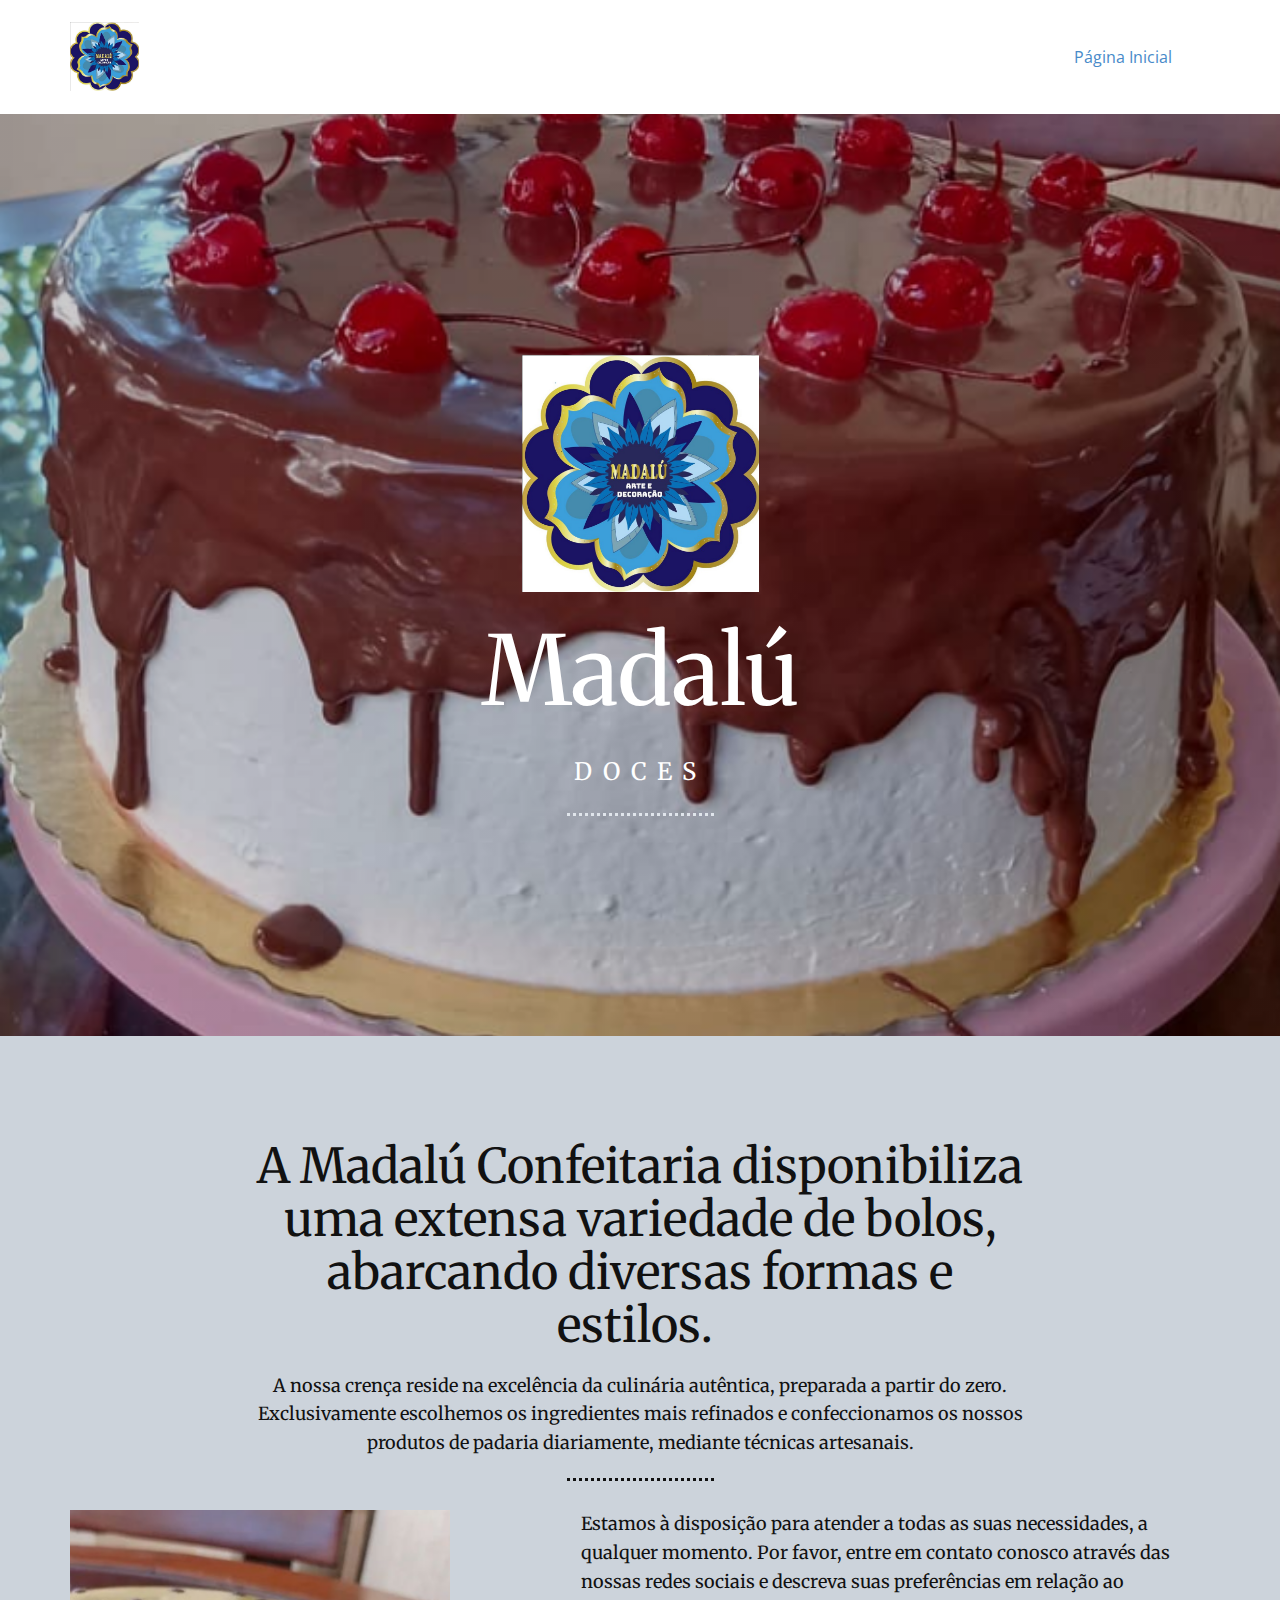
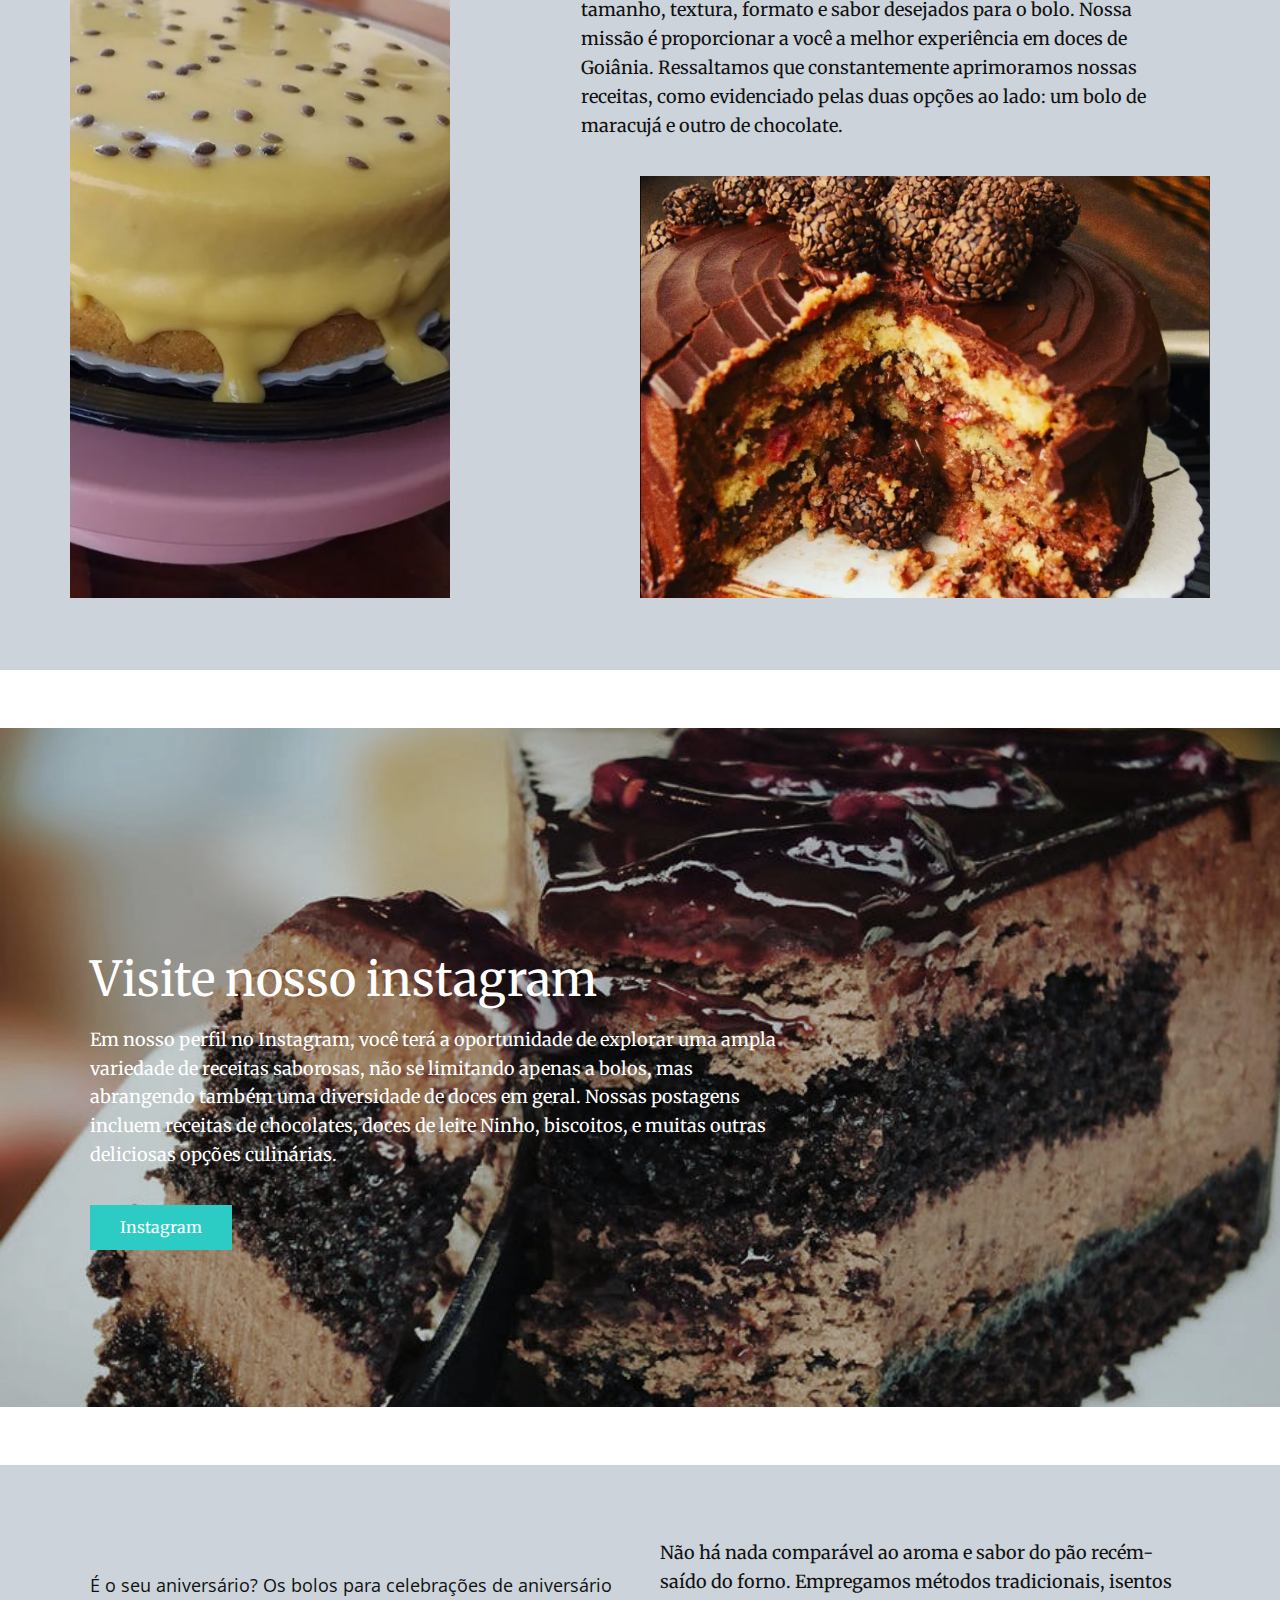
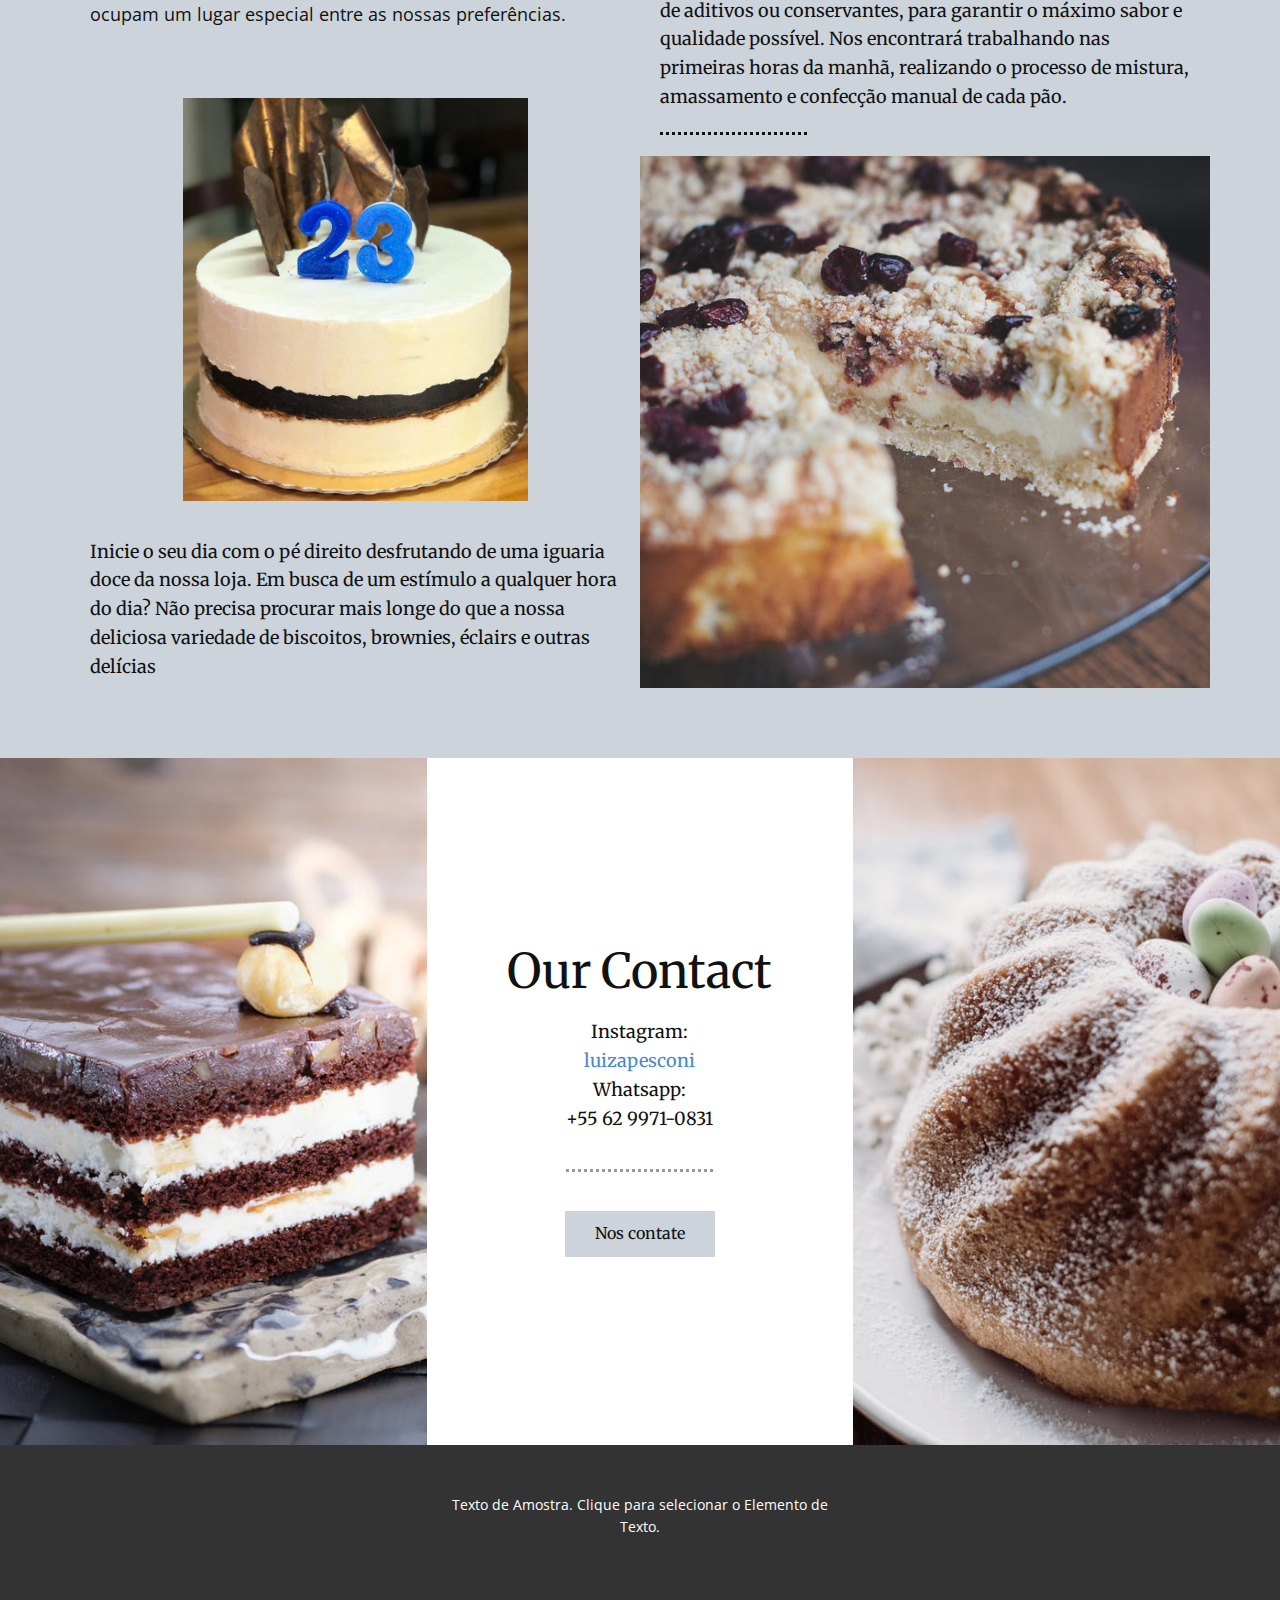
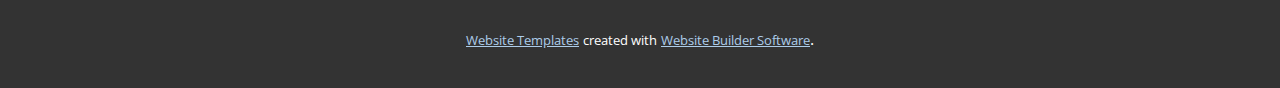
<file: Site1/index.html>
<!DOCTYPE html>
<html style="font-size: 16px;" lang="pt"><head>
    <meta name="viewport" content="width=device-width, initial-scale=1.0">
    <meta charset="utf-8">
    <meta name="keywords" content="Madalú, ​A Madalú Confeitaria disponibiliza uma extensa variedade de bolos, abarcando diversas formas e estilos., Visite nosso instagram, Our Contact">
    <meta name="description" content="">
    <title>Página Inicial</title>
    <link rel="stylesheet" href="nicepage.css" media="screen">
<link rel="stylesheet" href="Página-Inicial.css" media="screen">
    <script class="u-script" type="text/javascript" src="jquery.js" defer=""></script>
    <script class="u-script" type="text/javascript" src="nicepage.js" defer=""></script>
    <meta name="generator" content="Nicepage 5.20.7, nicepage.com">
    <link id="u-theme-google-font" rel="stylesheet" href="https://fonts.googleapis.com/css?family=Roboto:100,100i,300,300i,400,400i,500,500i,700,700i,900,900i|Open+Sans:300,300i,400,400i,500,500i,600,600i,700,700i,800,800i">
    <link id="u-page-google-font" rel="stylesheet" href="https://fonts.googleapis.com/css?family=Merriweather:300,300i,400,400i,700,700i,900,900i">
    
    
    
    
    
    
    
    <script type="application/ld+json">{
		"@context": "http://schema.org",
		"@type": "Organization",
		"name": "",
		"logo": "images/Screenshot_1.png"
}</script>
    <meta name="theme-color" content="#478ac9">
    <meta property="og:title" content="Página Inicial">
    <meta property="og:type" content="website">
  <meta data-intl-tel-input-cdn-path="intlTelInput/"></head>
  <body data-home-page="Página-Inicial.html" data-home-page-title="Página Inicial" data-path-to-root="./" data-include-products="false" class="u-body u-xl-mode" data-lang="pt"><header class="u-clearfix u-header u-header" id="sec-c036"><div class="u-clearfix u-sheet u-sheet-1">
        <a href="https://nicepage.com" class="u-image u-logo u-image-1" data-image-width="916" data-image-height="916">
          <img src="images/Screenshot_1.png" class="u-logo-image u-logo-image-1">
        </a>
        <nav class="u-menu u-menu-one-level u-offcanvas u-menu-1">
          <div class="menu-collapse" style="font-size: 1rem; letter-spacing: 0px;">
            <a class="u-button-style u-custom-left-right-menu-spacing u-custom-padding-bottom u-custom-top-bottom-menu-spacing u-nav-link u-text-active-palette-1-base u-text-hover-palette-2-base" href="#">
              <svg class="u-svg-link" viewBox="0 0 24 24"><use xmlns:xlink="http://www.w3.org/1999/xlink" xlink:href="#menu-hamburger"></use></svg>
              <svg class="u-svg-content" version="1.1" id="menu-hamburger" viewBox="0 0 16 16" x="0px" y="0px" xmlns:xlink="http://www.w3.org/1999/xlink" xmlns="http://www.w3.org/2000/svg"><g><rect y="1" width="16" height="2"></rect><rect y="7" width="16" height="2"></rect><rect y="13" width="16" height="2"></rect>
</g></svg>
            </a>
          </div>
          <div class="u-custom-menu u-nav-container">
            <ul class="u-nav u-unstyled u-nav-1"><li class="u-nav-item"><a class="u-button-style u-nav-link u-text-active-palette-1-base u-text-hover-palette-2-base" href="Página-Inicial.html" style="padding: 18px 38px;">Página Inicial</a>
</li></ul>
          </div>
          <div class="u-custom-menu u-nav-container-collapse">
            <div class="u-black u-container-style u-inner-container-layout u-opacity u-opacity-95 u-sidenav">
              <div class="u-inner-container-layout u-sidenav-overflow">
                <div class="u-menu-close"></div>
                <ul class="u-align-center u-nav u-popupmenu-items u-unstyled u-nav-2"><li class="u-nav-item"><a class="u-button-style u-nav-link" href="Página-Inicial.html">Página Inicial</a>
</li></ul>
              </div>
            </div>
            <div class="u-black u-menu-overlay u-opacity u-opacity-70"></div>
          </div>
        </nav>
      </div></header>
    <section class="u-clearfix u-image u-shading u-section-1" id="carousel_eda1" data-image-width="665" data-image-height="664">
      <div class="u-clearfix u-sheet u-sheet-1">
        <div class="u-align-center-lg u-align-center-sm u-align-center-xs u-container-style u-group u-shape-rectangle u-group-1">
          <div class="u-container-layout u-valign-middle-lg u-valign-middle-xs u-container-layout-1">
            <img src="images/Screenshot_1.png" alt="" class="u-image u-image-contain u-image-default u-image-1" data-image-width="916" data-image-height="916">
            <h1 class="u-align-center-md u-align-center-xl u-custom-font u-font-merriweather u-text u-title u-text-1">Madalú</h1>
            <h4 class="u-align-center-md u-align-center-xl u-custom-font u-font-merriweather u-text u-text-2">DOCES</h4>
            <div class="u-border-3 u-border-palette-5-light-2 u-line u-line-horizontal u-line-1"></div>
          </div>
        </div>
      </div>
    </section>
    <section class="u-clearfix u-palette-5-light-1 u-section-2" id="carousel_5d86">
      <div class="u-clearfix u-sheet u-sheet-1">
        <div class="u-container-style u-group u-group-1">
          <div class="u-container-layout u-container-layout-1">
            <h2 class="u-align-center u-custom-font u-font-merriweather u-text u-text-1"> A Madalú Confeitaria disponibiliza uma extensa variedade de bolos, abarcando diversas formas e estilos.&nbsp;</h2>
            <p class="u-align-center u-custom-font u-font-merriweather u-text u-text-2"> A nossa crença reside na excelência da culinária autêntica, preparada a partir do zero. Exclusivamente escolhemos os ingredientes mais refinados e confeccionamos os nossos produtos de padaria diariamente, mediante técnicas artesanais.</p>
            <div class="u-align-left u-border-3 u-border-custom-color-2 u-line u-line-horizontal u-line-1"></div>
          </div>
        </div>
        <div class="data-layout-selected u-clearfix u-expanded-width u-layout-wrap u-layout-wrap-1">
          <div class="u-layout">
            <div class="u-layout-row">
              <div class="u-size-20 u-size-60-md">
                <div class="u-layout-row">
                  <div class="u-container-style u-image u-layout-cell u-left-cell u-size-60 u-image-1" data-image-width="523" data-image-height="652">
                    <div class="u-container-layout"></div>
                  </div>
                </div>
              </div>
              <div class="u-size-40 u-size-60-md">
                <div class="u-layout-col">
                  <div class="u-container-style u-layout-cell u-right-cell u-size-20 u-layout-cell-2">
                    <div class="u-container-layout">
                      <p class="u-custom-font u-font-merriweather u-text u-text-3"> Estamos à disposição para atender a todas as suas necessidades, a qualquer momento. Por favor, entre em contato conosco através das nossas redes sociais e descreva suas preferências em relação ao tamanho, textura, formato e sabor desejados para o bolo. Nossa missão é proporcionar a você a melhor experiência em doces de Goiânia. Ressaltamos que constantemente aprimoramos nossas receitas, como evidenciado pelas duas opções ao lado: um bolo de maracujá e outro de chocolate.</p>
                    </div>
                  </div>
                  <div class="u-container-style u-expand-resize u-layout-cell u-right-cell u-size-40 u-layout-cell-3">
                    <div class="u-container-layout">
                      <img class="custom-expanded u-image u-image-2" src="images/BOLOCHOCOLATE.png" data-image-width="917" data-image-height="917">
                    </div>
                  </div>
                </div>
              </div>
            </div>
          </div>
        </div>
      </div>
    </section>
    <section class="u-clearfix u-expand-resize u-section-3" id="carousel_9403">
      <img class="u-expanded-width u-image u-image-1" src="images/pexelsphoto291528.jpg" data-image-width="890" data-image-height="750">
      <div class="u-container-style u-expanded-width-xs u-group u-group-1">
        <div class="u-container-layout u-container-layout-1">
          <h2 class="u-custom-font u-font-merriweather u-text u-text-body-alt-color u-text-1">Visite nosso instagram</h2>
          <p class="u-custom-font u-font-merriweather u-text u-text-body-alt-color u-text-2"> Em nosso perfil no Instagram, você terá a oportunidade de explorar uma ampla variedade de receitas saborosas, não se limitando apenas a bolos, mas abrangendo também uma diversidade de doces em geral. Nossas postagens incluem receitas de chocolates, doces de leite Ninho, biscoitos, e muitas outras deliciosas opções culinárias.</p>
          <a href="https://www.instagram.com/luizapesconi/" class="u-btn u-button-style u-custom-font u-font-merriweather u-palette-4-base u-btn-1" target="_blank">Instagram<br>
          </a>
        </div>
      </div>
    </section>
    <section class="u-clearfix u-palette-5-light-1 u-section-4" id="carousel_30f6">
      <div class="u-clearfix u-sheet u-sheet-1">
        <div class="data-layout-selected u-clearfix u-expanded-width u-layout-wrap u-layout-wrap-1">
          <div class="u-layout">
            <div class="u-layout-row">
              <div class="u-container-style u-expand-resize u-layout-cell u-left-cell u-size-30 u-layout-cell-1">
                <div class="u-container-layout">
                  <p class="u-text u-text-1"> É o seu aniversário? Os bolos para celebrações de aniversário ocupam um lugar especial entre as nossas preferências.</p>
                  <img class="u-image u-image-1" src="images/aniversariobolo2.png" data-image-width="916" data-image-height="913">
                  <p class="u-custom-font u-font-merriweather u-text u-text-2"> Inicie o seu dia com o pé direito desfrutando de uma iguaria doce da nossa loja. Em busca de um estímulo a qualquer hora do dia? Não precisa procurar mais longe do que a nossa deliciosa variedade de biscoitos, brownies, éclairs e outras delícias</p>
                </div>
              </div>
              <div class="u-container-style u-layout-cell u-right-cell u-size-30 u-layout-cell-2">
                <div class="u-container-layout">
                  <p class="u-custom-font u-font-merriweather u-text u-text-3"> Não há nada comparável ao aroma e sabor do pão recém-saído do forno. Empregamos métodos tradicionais, isentos de aditivos ou conservantes, para garantir o máximo sabor e qualidade possível. Nos encontrará trabalhando nas primeiras horas da manhã, realizando o processo de mistura, amassamento e confecção manual de cada pão.</p>
                  <div class="u-align-left u-border-3 u-border-custom-color-2 u-line u-line-horizontal u-line-1"></div>
                  <img class="u-expanded-width u-image u-image-2" src="images/pexelsphoto213621.png" data-image-width="1125" data-image-height="750">
                </div>
              </div>
            </div>
          </div>
        </div>
      </div>
    </section>
    <section class="u-clearfix u-section-5" id="carousel_2928">
      <div class="data-layout-selected u-clearfix u-expanded-width u-layout-wrap u-layout-wrap-1">
        <div class="u-layout">
          <div class="u-layout-row">
            <div class="u-container-style u-image u-layout-cell u-left-cell u-size-20 u-image-1" data-image-width="1125" data-image-height="750">
              <div class="u-container-layout"></div>
            </div>
            <div class="u-align-center u-container-style u-layout-cell u-size-20 u-layout-cell-2">
              <div class="u-container-layout u-valign-middle u-container-layout-2">
                <h2 class="u-custom-font u-font-merriweather u-text u-text-1">Our Contact</h2>
                <p class="u-custom-font u-font-merriweather u-text u-text-2">Instagram:<br>
                  <a class="_a6hd u-active-none u-border-none u-btn u-button-style u-hover-none u-none u-text-palette-1-base x11i5rnm x16tdsg8 x18d9i69 x1a2a7pz x1b1mbwd x1hl2dhg x1i10hfl x1mh8g0r x1n2onr6 x1q0g3np x1ypdohk x4uap5 x6s0dn4 x6umtig x78zum5 x9f619 xaqea5y xat24cr xav7gou xdj266r xe8uvvx xeuugli xexx8yu xggy1nq xjbqb8w xkhd6sd xs83m0k xt0psk2 u-btn-1" href="https://www.instagram.com/luizapesconi/#" role="link" tabindex="0">luizapesconi</a>
                  <br>Whatsapp:<br>+55 62 9971-0831<br>
                </p>
                <div class="u-border-3 u-border-grey-40 u-line u-line-horizontal u-line-1"></div>
                <a href="https://www.instagram.com/luizapesconi/" class="u-btn u-button-style u-custom-font u-font-merriweather u-palette-5-light-1 u-btn-2" target="_blank">Nos contate</a>
              </div>
            </div>
            <div class="u-container-style u-image u-layout-cell u-right-cell u-size-20 u-image-2">
              <div class="u-container-layout"></div>
            </div>
          </div>
        </div>
      </div>
    </section>
    
    
    
    <footer class="u-align-center u-clearfix u-footer u-grey-80 u-footer" id="sec-5997"><div class="u-clearfix u-sheet u-sheet-1">
        <p class="u-small-text u-text u-text-variant u-text-1">Texto de Amostra. Clique para selecionar o Elemento de Texto.</p>
      </div></footer>
    <section class="u-backlink u-clearfix u-grey-80">
      <a class="u-link" href="https://nicepage.com/website-templates" target="_blank">
        <span>Website Templates</span>
      </a>
      <p class="u-text">
        <span>created with</span>
      </p>
      <a class="u-link" href="" target="_blank">
        <span>Website Builder Software</span>
      </a>. 
    </section><span style="height: 64px; width: 64px; margin-left: 0px; margin-right: auto; margin-top: 0px; background-image: none; right: 20px; bottom: 20px; padding: 15px" class="u-back-to-top u-icon u-icon-circle u-opacity u-opacity-85 u-palette-1-base" data-href="#">
        <svg class="u-svg-link" preserveAspectRatio="xMidYMin slice" viewBox="0 0 551.13 551.13"><use xmlns:xlink="http://www.w3.org/1999/xlink" xlink:href="#svg-1d98"></use></svg>
        <svg class="u-svg-content" enable-background="new 0 0 551.13 551.13" viewBox="0 0 551.13 551.13" xmlns="http://www.w3.org/2000/svg" id="svg-1d98"><path d="m275.565 189.451 223.897 223.897h51.668l-275.565-275.565-275.565 275.565h51.668z"></path></svg>
    </span>
  
</body></html>
</file>
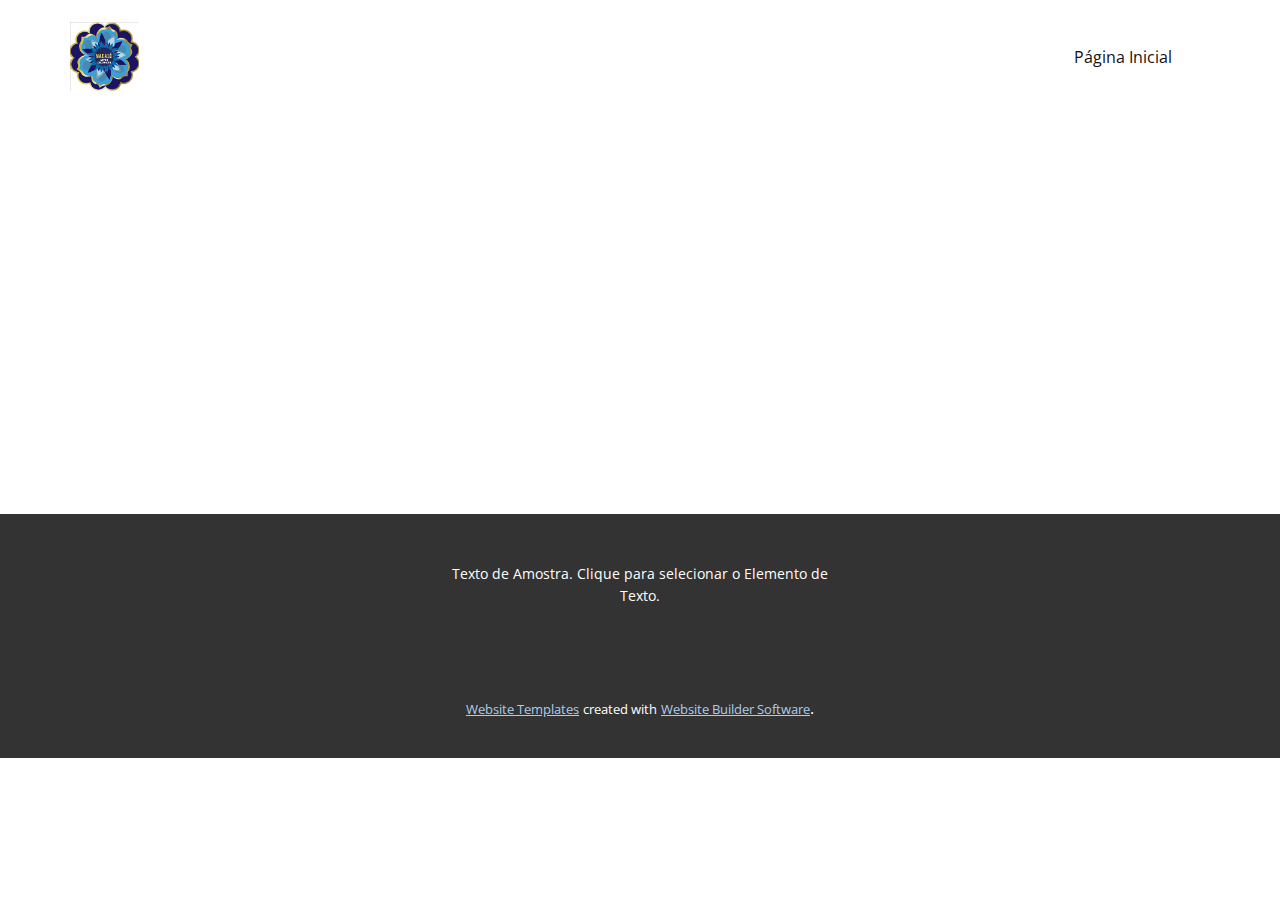
<file: Site1/Contato.html>
<!DOCTYPE html>
<html style="font-size: 16px;" lang="pt"><head>
    <meta name="viewport" content="width=device-width, initial-scale=1.0">
    <meta charset="utf-8">
    <meta name="keywords" content="">
    <meta name="description" content="">
    <title>Contato</title>
    <link rel="stylesheet" href="nicepage.css" media="screen">
<link rel="stylesheet" href="Contato.css" media="screen">
    <script class="u-script" type="text/javascript" src="jquery.js" defer=""></script>
    <script class="u-script" type="text/javascript" src="nicepage.js" defer=""></script>
    <meta name="generator" content="Nicepage 5.20.7, nicepage.com">
    <link id="u-theme-google-font" rel="stylesheet" href="https://fonts.googleapis.com/css?family=Roboto:100,100i,300,300i,400,400i,500,500i,700,700i,900,900i|Open+Sans:300,300i,400,400i,500,500i,600,600i,700,700i,800,800i">
    
    
    
    <script type="application/ld+json">{
		"@context": "http://schema.org",
		"@type": "Organization",
		"name": "",
		"logo": "images/Screenshot_1.png"
}</script>
    <meta name="theme-color" content="#478ac9">
    <meta property="og:title" content="Contato">
    <meta property="og:type" content="website">
  <meta data-intl-tel-input-cdn-path="intlTelInput/"></head>
  <body data-path-to-root="./" data-include-products="false" class="u-body u-xl-mode" data-lang="pt"><header class="u-clearfix u-header u-header" id="sec-c036"><div class="u-clearfix u-sheet u-sheet-1">
        <a href="https://nicepage.com" class="u-image u-logo u-image-1" data-image-width="916" data-image-height="916">
          <img src="images/Screenshot_1.png" class="u-logo-image u-logo-image-1">
        </a>
        <nav class="u-menu u-menu-one-level u-offcanvas u-menu-1">
          <div class="menu-collapse" style="font-size: 1rem; letter-spacing: 0px;">
            <a class="u-button-style u-custom-left-right-menu-spacing u-custom-padding-bottom u-custom-top-bottom-menu-spacing u-nav-link u-text-active-palette-1-base u-text-hover-palette-2-base" href="#">
              <svg class="u-svg-link" viewBox="0 0 24 24"><use xmlns:xlink="http://www.w3.org/1999/xlink" xlink:href="#menu-hamburger"></use></svg>
              <svg class="u-svg-content" version="1.1" id="menu-hamburger" viewBox="0 0 16 16" x="0px" y="0px" xmlns:xlink="http://www.w3.org/1999/xlink" xmlns="http://www.w3.org/2000/svg"><g><rect y="1" width="16" height="2"></rect><rect y="7" width="16" height="2"></rect><rect y="13" width="16" height="2"></rect>
</g></svg>
            </a>
          </div>
          <div class="u-custom-menu u-nav-container">
            <ul class="u-nav u-unstyled u-nav-1"><li class="u-nav-item"><a class="u-button-style u-nav-link u-text-active-palette-1-base u-text-hover-palette-2-base" href="Página-Inicial.html" style="padding: 18px 38px;">Página Inicial</a>
</li></ul>
          </div>
          <div class="u-custom-menu u-nav-container-collapse">
            <div class="u-black u-container-style u-inner-container-layout u-opacity u-opacity-95 u-sidenav">
              <div class="u-inner-container-layout u-sidenav-overflow">
                <div class="u-menu-close"></div>
                <ul class="u-align-center u-nav u-popupmenu-items u-unstyled u-nav-2"><li class="u-nav-item"><a class="u-button-style u-nav-link" href="Página-Inicial.html">Página Inicial</a>
</li></ul>
              </div>
            </div>
            <div class="u-black u-menu-overlay u-opacity u-opacity-70"></div>
          </div>
        </nav>
      </div></header>
    <section class="u-clearfix u-section-1" id="sec-0e83">
      <div class="u-clearfix u-sheet u-sheet-1"></div>
    </section>
    
    
    
    <footer class="u-align-center u-clearfix u-footer u-grey-80 u-footer" id="sec-5997"><div class="u-clearfix u-sheet u-sheet-1">
        <p class="u-small-text u-text u-text-variant u-text-1">Texto de Amostra. Clique para selecionar o Elemento de Texto.</p>
      </div></footer>
    <section class="u-backlink u-clearfix u-grey-80">
      <a class="u-link" href="https://nicepage.com/website-templates" target="_blank">
        <span>Website Templates</span>
      </a>
      <p class="u-text">
        <span>created with</span>
      </p>
      <a class="u-link" href="" target="_blank">
        <span>Website Builder Software</span>
      </a>. 
    </section>
  
</body></html>
</file>
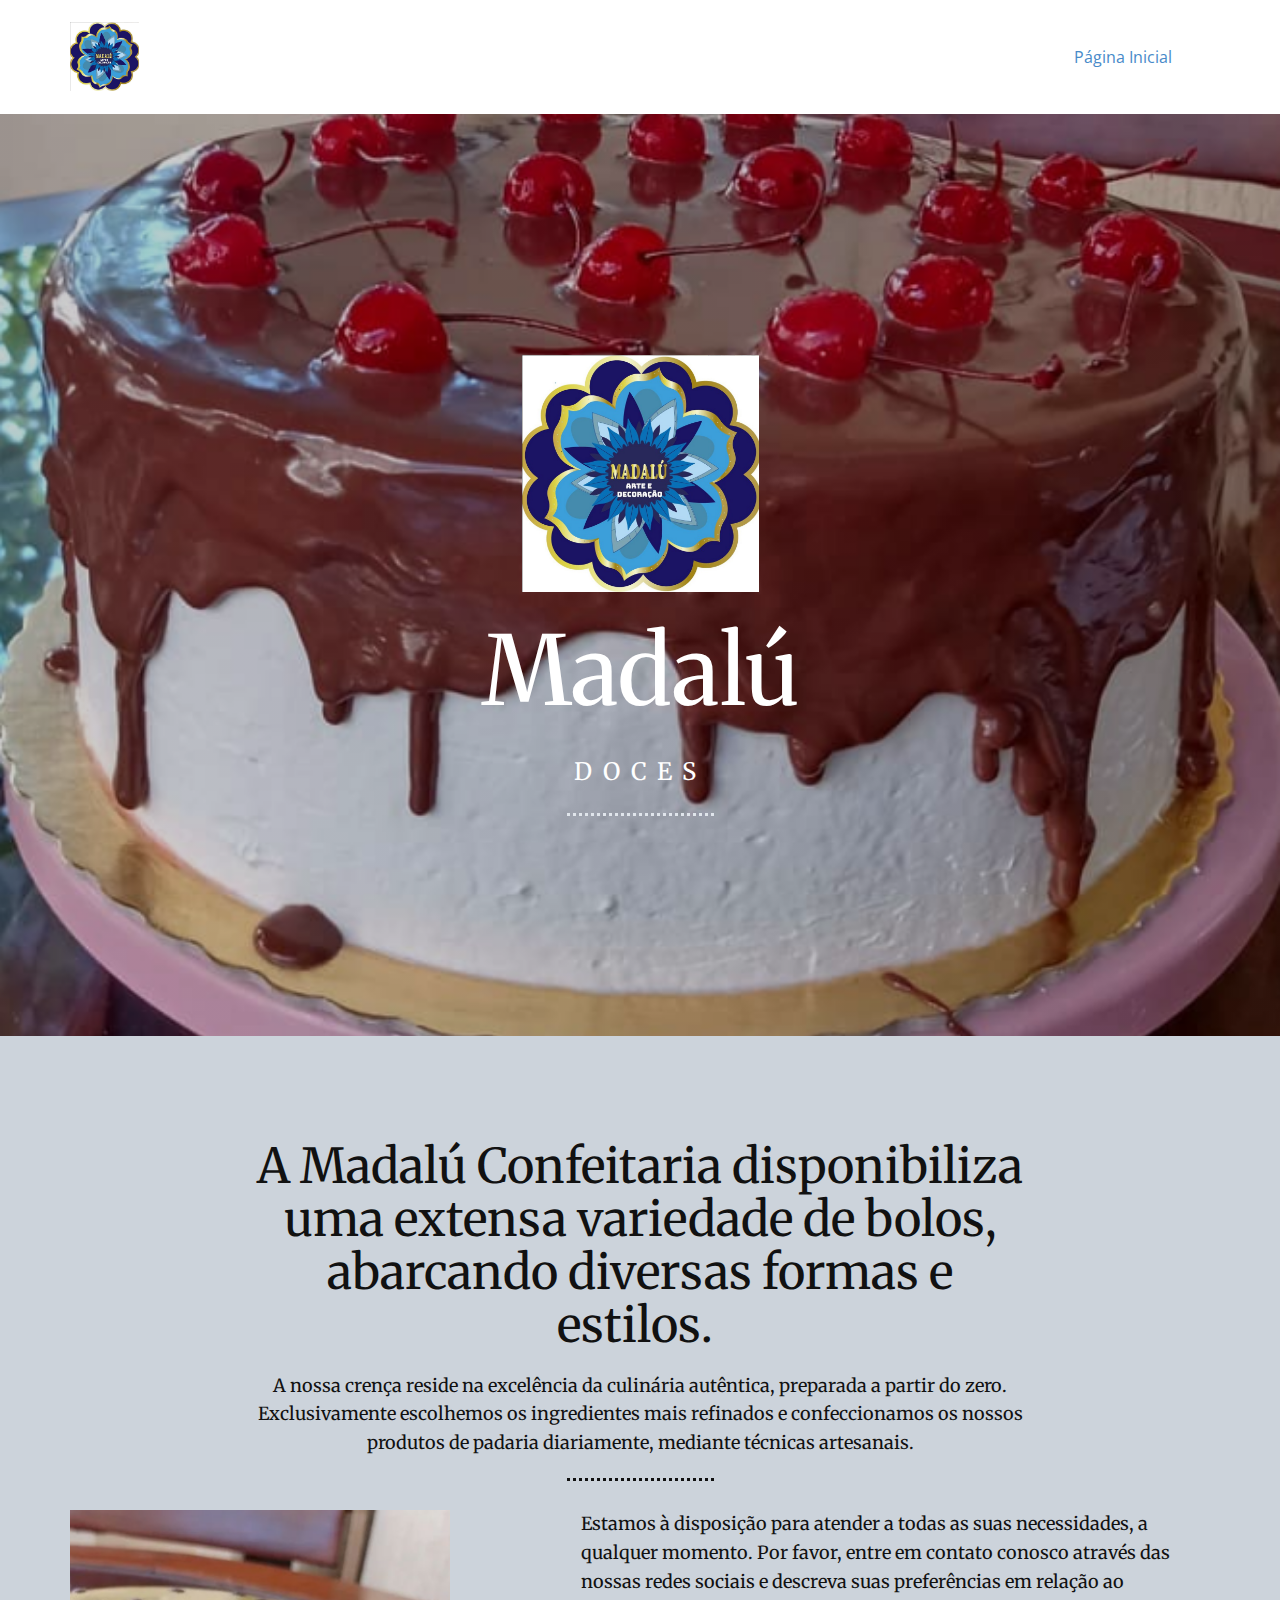
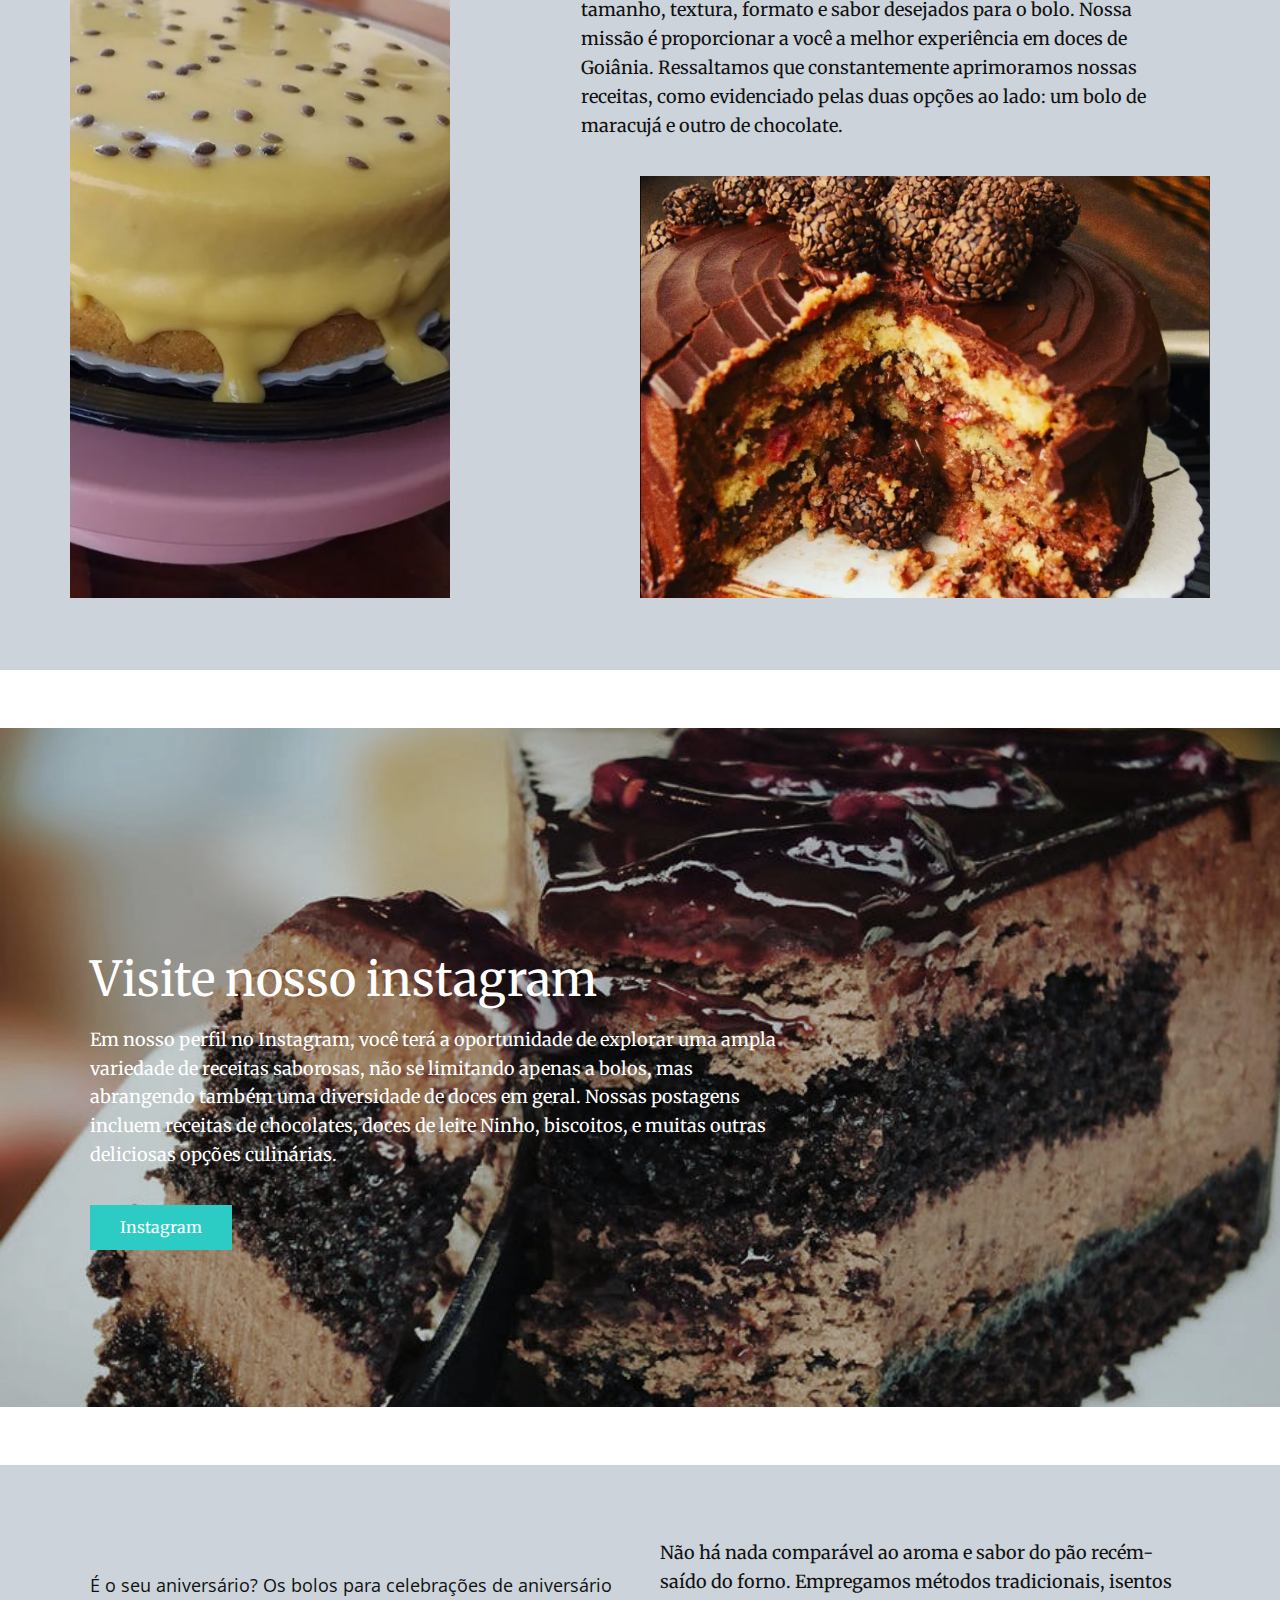
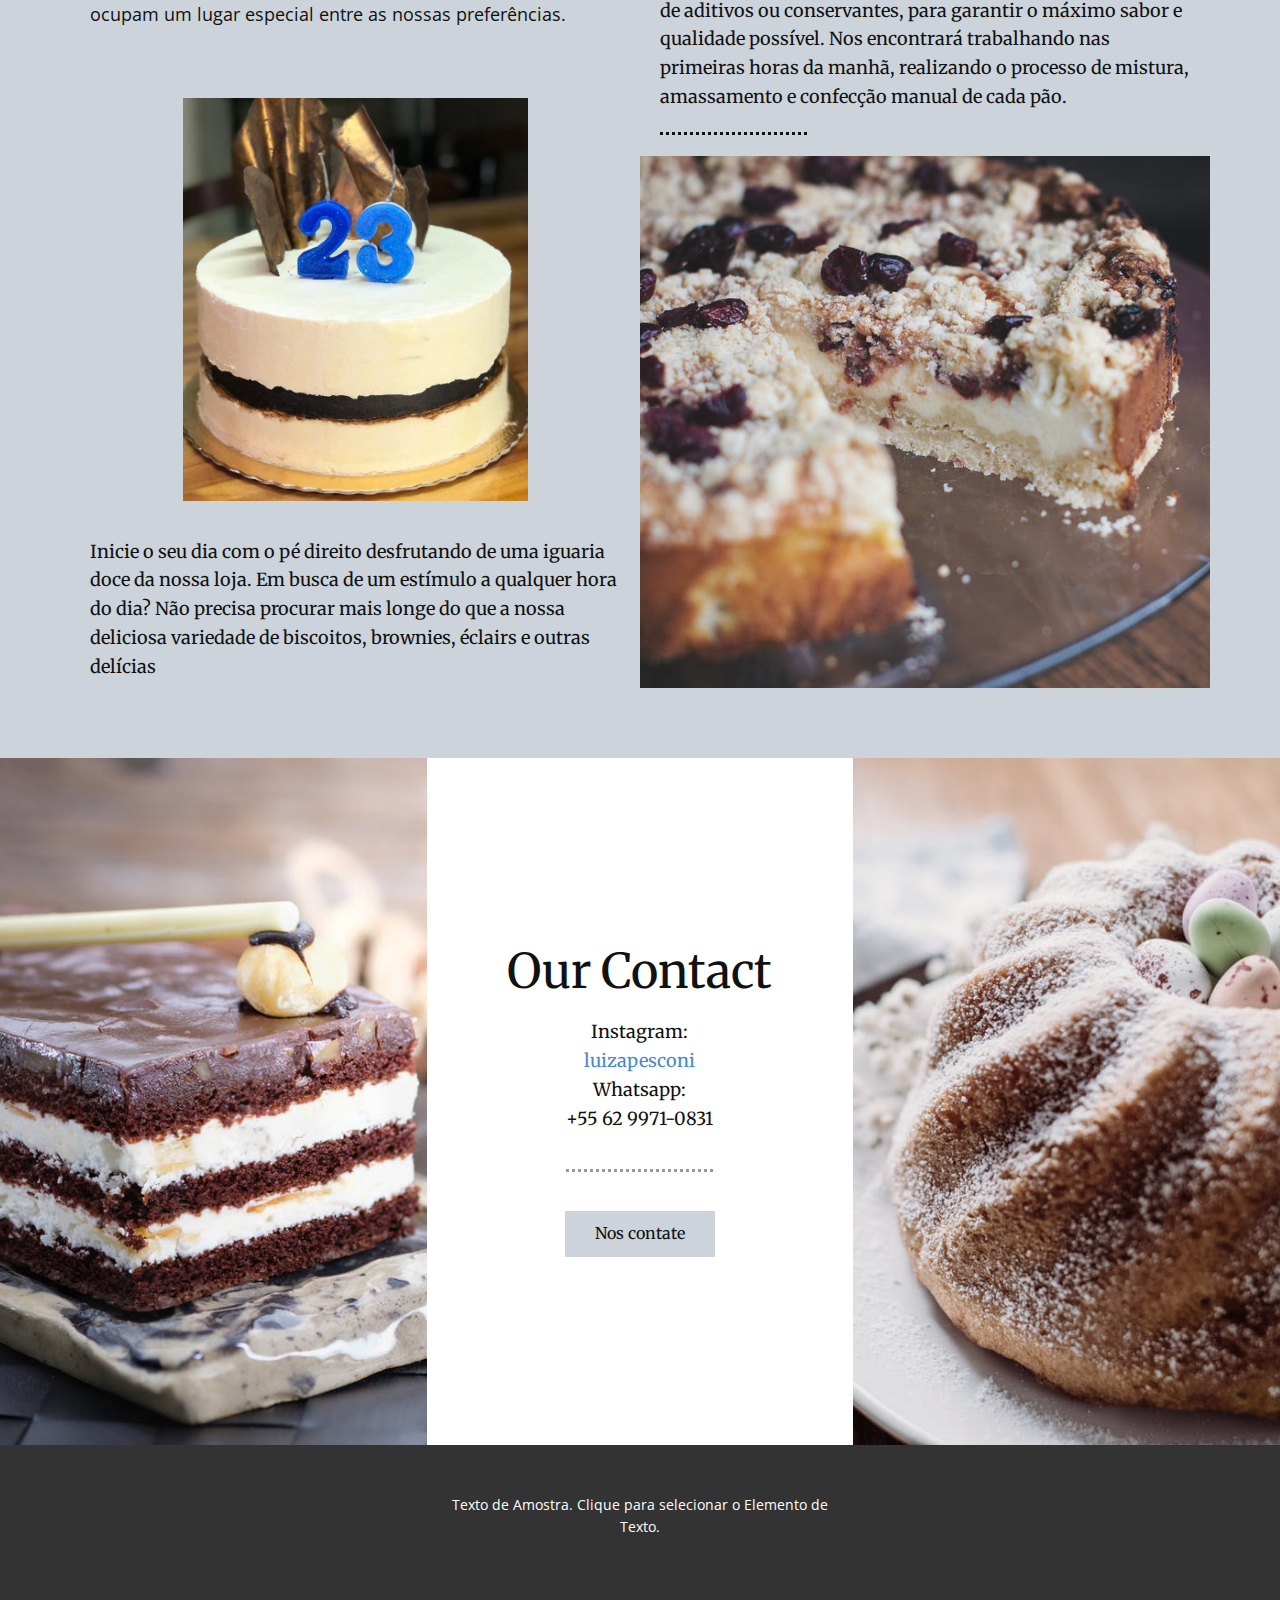
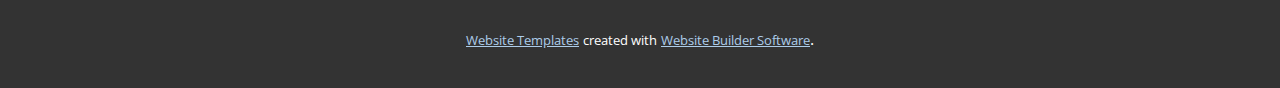
<file: Site1/Página-Inicial.html>
<!DOCTYPE html>
<html style="font-size: 16px;" lang="pt"><head>
    <meta name="viewport" content="width=device-width, initial-scale=1.0">
    <meta charset="utf-8">
    <meta name="keywords" content="Madalú, ​A Madalú Confeitaria disponibiliza uma extensa variedade de bolos, abarcando diversas formas e estilos., Visite nosso instagram, Our Contact">
    <meta name="description" content="">
    <title>Página Inicial</title>
    <link rel="stylesheet" href="nicepage.css" media="screen">
<link rel="stylesheet" href="Página-Inicial.css" media="screen">
    <script class="u-script" type="text/javascript" src="jquery.js" defer=""></script>
    <script class="u-script" type="text/javascript" src="nicepage.js" defer=""></script>
    <meta name="generator" content="Nicepage 5.20.7, nicepage.com">
    <link id="u-theme-google-font" rel="stylesheet" href="https://fonts.googleapis.com/css?family=Roboto:100,100i,300,300i,400,400i,500,500i,700,700i,900,900i|Open+Sans:300,300i,400,400i,500,500i,600,600i,700,700i,800,800i">
    <link id="u-page-google-font" rel="stylesheet" href="https://fonts.googleapis.com/css?family=Merriweather:300,300i,400,400i,700,700i,900,900i">
    
    
    
    
    
    
    
    <script type="application/ld+json">{
		"@context": "http://schema.org",
		"@type": "Organization",
		"name": "",
		"logo": "images/Screenshot_1.png"
}</script>
    <meta name="theme-color" content="#478ac9">
    <meta property="og:title" content="Página Inicial">
    <meta property="og:type" content="website">
  <meta data-intl-tel-input-cdn-path="intlTelInput/"></head>
  <body data-path-to-root="./" data-include-products="false" class="u-body u-xl-mode" data-lang="pt"><header class="u-clearfix u-header u-header" id="sec-c036"><div class="u-clearfix u-sheet u-sheet-1">
        <a href="https://nicepage.com" class="u-image u-logo u-image-1" data-image-width="916" data-image-height="916">
          <img src="images/Screenshot_1.png" class="u-logo-image u-logo-image-1">
        </a>
        <nav class="u-menu u-menu-one-level u-offcanvas u-menu-1">
          <div class="menu-collapse" style="font-size: 1rem; letter-spacing: 0px;">
            <a class="u-button-style u-custom-left-right-menu-spacing u-custom-padding-bottom u-custom-top-bottom-menu-spacing u-nav-link u-text-active-palette-1-base u-text-hover-palette-2-base" href="#">
              <svg class="u-svg-link" viewBox="0 0 24 24"><use xmlns:xlink="http://www.w3.org/1999/xlink" xlink:href="#menu-hamburger"></use></svg>
              <svg class="u-svg-content" version="1.1" id="menu-hamburger" viewBox="0 0 16 16" x="0px" y="0px" xmlns:xlink="http://www.w3.org/1999/xlink" xmlns="http://www.w3.org/2000/svg"><g><rect y="1" width="16" height="2"></rect><rect y="7" width="16" height="2"></rect><rect y="13" width="16" height="2"></rect>
</g></svg>
            </a>
          </div>
          <div class="u-custom-menu u-nav-container">
            <ul class="u-nav u-unstyled u-nav-1"><li class="u-nav-item"><a class="u-button-style u-nav-link u-text-active-palette-1-base u-text-hover-palette-2-base" href="Página-Inicial.html" style="padding: 18px 38px;">Página Inicial</a>
</li></ul>
          </div>
          <div class="u-custom-menu u-nav-container-collapse">
            <div class="u-black u-container-style u-inner-container-layout u-opacity u-opacity-95 u-sidenav">
              <div class="u-inner-container-layout u-sidenav-overflow">
                <div class="u-menu-close"></div>
                <ul class="u-align-center u-nav u-popupmenu-items u-unstyled u-nav-2"><li class="u-nav-item"><a class="u-button-style u-nav-link" href="Página-Inicial.html">Página Inicial</a>
</li></ul>
              </div>
            </div>
            <div class="u-black u-menu-overlay u-opacity u-opacity-70"></div>
          </div>
        </nav>
      </div></header>
    <section class="u-clearfix u-image u-shading u-section-1" id="carousel_eda1" data-image-width="665" data-image-height="664">
      <div class="u-clearfix u-sheet u-sheet-1">
        <div class="u-align-center-lg u-align-center-sm u-align-center-xs u-container-style u-group u-shape-rectangle u-group-1">
          <div class="u-container-layout u-valign-middle-lg u-valign-middle-xs u-container-layout-1">
            <img src="images/Screenshot_1.png" alt="" class="u-image u-image-contain u-image-default u-image-1" data-image-width="916" data-image-height="916">
            <h1 class="u-align-center-md u-align-center-xl u-custom-font u-font-merriweather u-text u-title u-text-1">Madalú</h1>
            <h4 class="u-align-center-md u-align-center-xl u-custom-font u-font-merriweather u-text u-text-2">DOCES</h4>
            <div class="u-border-3 u-border-palette-5-light-2 u-line u-line-horizontal u-line-1"></div>
          </div>
        </div>
      </div>
    </section>
    <section class="u-clearfix u-palette-5-light-1 u-section-2" id="carousel_5d86">
      <div class="u-clearfix u-sheet u-sheet-1">
        <div class="u-container-style u-group u-group-1">
          <div class="u-container-layout u-container-layout-1">
            <h2 class="u-align-center u-custom-font u-font-merriweather u-text u-text-1"> A Madalú Confeitaria disponibiliza uma extensa variedade de bolos, abarcando diversas formas e estilos.&nbsp;</h2>
            <p class="u-align-center u-custom-font u-font-merriweather u-text u-text-2"> A nossa crença reside na excelência da culinária autêntica, preparada a partir do zero. Exclusivamente escolhemos os ingredientes mais refinados e confeccionamos os nossos produtos de padaria diariamente, mediante técnicas artesanais.</p>
            <div class="u-align-left u-border-3 u-border-custom-color-2 u-line u-line-horizontal u-line-1"></div>
          </div>
        </div>
        <div class="data-layout-selected u-clearfix u-expanded-width u-layout-wrap u-layout-wrap-1">
          <div class="u-layout">
            <div class="u-layout-row">
              <div class="u-size-20 u-size-60-md">
                <div class="u-layout-row">
                  <div class="u-container-style u-image u-layout-cell u-left-cell u-size-60 u-image-1" data-image-width="523" data-image-height="652">
                    <div class="u-container-layout"></div>
                  </div>
                </div>
              </div>
              <div class="u-size-40 u-size-60-md">
                <div class="u-layout-col">
                  <div class="u-container-style u-layout-cell u-right-cell u-size-20 u-layout-cell-2">
                    <div class="u-container-layout">
                      <p class="u-custom-font u-font-merriweather u-text u-text-3"> Estamos à disposição para atender a todas as suas necessidades, a qualquer momento. Por favor, entre em contato conosco através das nossas redes sociais e descreva suas preferências em relação ao tamanho, textura, formato e sabor desejados para o bolo. Nossa missão é proporcionar a você a melhor experiência em doces de Goiânia. Ressaltamos que constantemente aprimoramos nossas receitas, como evidenciado pelas duas opções ao lado: um bolo de maracujá e outro de chocolate.</p>
                    </div>
                  </div>
                  <div class="u-container-style u-expand-resize u-layout-cell u-right-cell u-size-40 u-layout-cell-3">
                    <div class="u-container-layout">
                      <img class="custom-expanded u-image u-image-2" src="images/BOLOCHOCOLATE.png" data-image-width="917" data-image-height="917">
                    </div>
                  </div>
                </div>
              </div>
            </div>
          </div>
        </div>
      </div>
    </section>
    <section class="u-clearfix u-expand-resize u-section-3" id="carousel_9403">
      <img class="u-expanded-width u-image u-image-1" src="images/pexelsphoto291528.jpg" data-image-width="890" data-image-height="750">
      <div class="u-container-style u-expanded-width-xs u-group u-group-1">
        <div class="u-container-layout u-container-layout-1">
          <h2 class="u-custom-font u-font-merriweather u-text u-text-body-alt-color u-text-1">Visite nosso instagram</h2>
          <p class="u-custom-font u-font-merriweather u-text u-text-body-alt-color u-text-2"> Em nosso perfil no Instagram, você terá a oportunidade de explorar uma ampla variedade de receitas saborosas, não se limitando apenas a bolos, mas abrangendo também uma diversidade de doces em geral. Nossas postagens incluem receitas de chocolates, doces de leite Ninho, biscoitos, e muitas outras deliciosas opções culinárias.</p>
          <a href="https://www.instagram.com/luizapesconi/" class="u-btn u-button-style u-custom-font u-font-merriweather u-palette-4-base u-btn-1" target="_blank">Instagram<br>
          </a>
        </div>
      </div>
    </section>
    <section class="u-clearfix u-palette-5-light-1 u-section-4" id="carousel_30f6">
      <div class="u-clearfix u-sheet u-sheet-1">
        <div class="data-layout-selected u-clearfix u-expanded-width u-layout-wrap u-layout-wrap-1">
          <div class="u-layout">
            <div class="u-layout-row">
              <div class="u-container-style u-expand-resize u-layout-cell u-left-cell u-size-30 u-layout-cell-1">
                <div class="u-container-layout">
                  <p class="u-text u-text-1"> É o seu aniversário? Os bolos para celebrações de aniversário ocupam um lugar especial entre as nossas preferências.</p>
                  <img class="u-image u-image-1" src="images/aniversariobolo2.png" data-image-width="916" data-image-height="913">
                  <p class="u-custom-font u-font-merriweather u-text u-text-2"> Inicie o seu dia com o pé direito desfrutando de uma iguaria doce da nossa loja. Em busca de um estímulo a qualquer hora do dia? Não precisa procurar mais longe do que a nossa deliciosa variedade de biscoitos, brownies, éclairs e outras delícias</p>
                </div>
              </div>
              <div class="u-container-style u-layout-cell u-right-cell u-size-30 u-layout-cell-2">
                <div class="u-container-layout">
                  <p class="u-custom-font u-font-merriweather u-text u-text-3"> Não há nada comparável ao aroma e sabor do pão recém-saído do forno. Empregamos métodos tradicionais, isentos de aditivos ou conservantes, para garantir o máximo sabor e qualidade possível. Nos encontrará trabalhando nas primeiras horas da manhã, realizando o processo de mistura, amassamento e confecção manual de cada pão.</p>
                  <div class="u-align-left u-border-3 u-border-custom-color-2 u-line u-line-horizontal u-line-1"></div>
                  <img class="u-expanded-width u-image u-image-2" src="images/pexelsphoto213621.png" data-image-width="1125" data-image-height="750">
                </div>
              </div>
            </div>
          </div>
        </div>
      </div>
    </section>
    <section class="u-clearfix u-section-5" id="carousel_2928">
      <div class="data-layout-selected u-clearfix u-expanded-width u-layout-wrap u-layout-wrap-1">
        <div class="u-layout">
          <div class="u-layout-row">
            <div class="u-container-style u-image u-layout-cell u-left-cell u-size-20 u-image-1" data-image-width="1125" data-image-height="750">
              <div class="u-container-layout"></div>
            </div>
            <div class="u-align-center u-container-style u-layout-cell u-size-20 u-layout-cell-2">
              <div class="u-container-layout u-valign-middle u-container-layout-2">
                <h2 class="u-custom-font u-font-merriweather u-text u-text-1">Our Contact</h2>
                <p class="u-custom-font u-font-merriweather u-text u-text-2">Instagram:<br>
                  <a class="_a6hd u-active-none u-border-none u-btn u-button-style u-hover-none u-none u-text-palette-1-base x11i5rnm x16tdsg8 x18d9i69 x1a2a7pz x1b1mbwd x1hl2dhg x1i10hfl x1mh8g0r x1n2onr6 x1q0g3np x1ypdohk x4uap5 x6s0dn4 x6umtig x78zum5 x9f619 xaqea5y xat24cr xav7gou xdj266r xe8uvvx xeuugli xexx8yu xggy1nq xjbqb8w xkhd6sd xs83m0k xt0psk2 u-btn-1" href="https://www.instagram.com/luizapesconi/#" role="link" tabindex="0">luizapesconi</a>
                  <br>Whatsapp:<br>+55 62 9971-0831<br>
                </p>
                <div class="u-border-3 u-border-grey-40 u-line u-line-horizontal u-line-1"></div>
                <a href="https://www.instagram.com/luizapesconi/" class="u-btn u-button-style u-custom-font u-font-merriweather u-palette-5-light-1 u-btn-2" target="_blank">Nos contate</a>
              </div>
            </div>
            <div class="u-container-style u-image u-layout-cell u-right-cell u-size-20 u-image-2">
              <div class="u-container-layout"></div>
            </div>
          </div>
        </div>
      </div>
    </section>
    
    
    
    <footer class="u-align-center u-clearfix u-footer u-grey-80 u-footer" id="sec-5997"><div class="u-clearfix u-sheet u-sheet-1">
        <p class="u-small-text u-text u-text-variant u-text-1">Texto de Amostra. Clique para selecionar o Elemento de Texto.</p>
      </div></footer>
    <section class="u-backlink u-clearfix u-grey-80">
      <a class="u-link" href="https://nicepage.com/website-templates" target="_blank">
        <span>Website Templates</span>
      </a>
      <p class="u-text">
        <span>created with</span>
      </p>
      <a class="u-link" href="" target="_blank">
        <span>Website Builder Software</span>
      </a>. 
    </section><span style="height: 64px; width: 64px; margin-left: 0px; margin-right: auto; margin-top: 0px; background-image: none; right: 20px; bottom: 20px; padding: 15px" class="u-back-to-top u-icon u-icon-circle u-opacity u-opacity-85 u-palette-1-base" data-href="#">
        <svg class="u-svg-link" preserveAspectRatio="xMidYMin slice" viewBox="0 0 551.13 551.13"><use xmlns:xlink="http://www.w3.org/1999/xlink" xlink:href="#svg-1d98"></use></svg>
        <svg class="u-svg-content" enable-background="new 0 0 551.13 551.13" viewBox="0 0 551.13 551.13" xmlns="http://www.w3.org/2000/svg" id="svg-1d98"><path d="m275.565 189.451 223.897 223.897h51.668l-275.565-275.565-275.565 275.565h51.668z"></path></svg>
    </span>
  
</body></html>
</file>
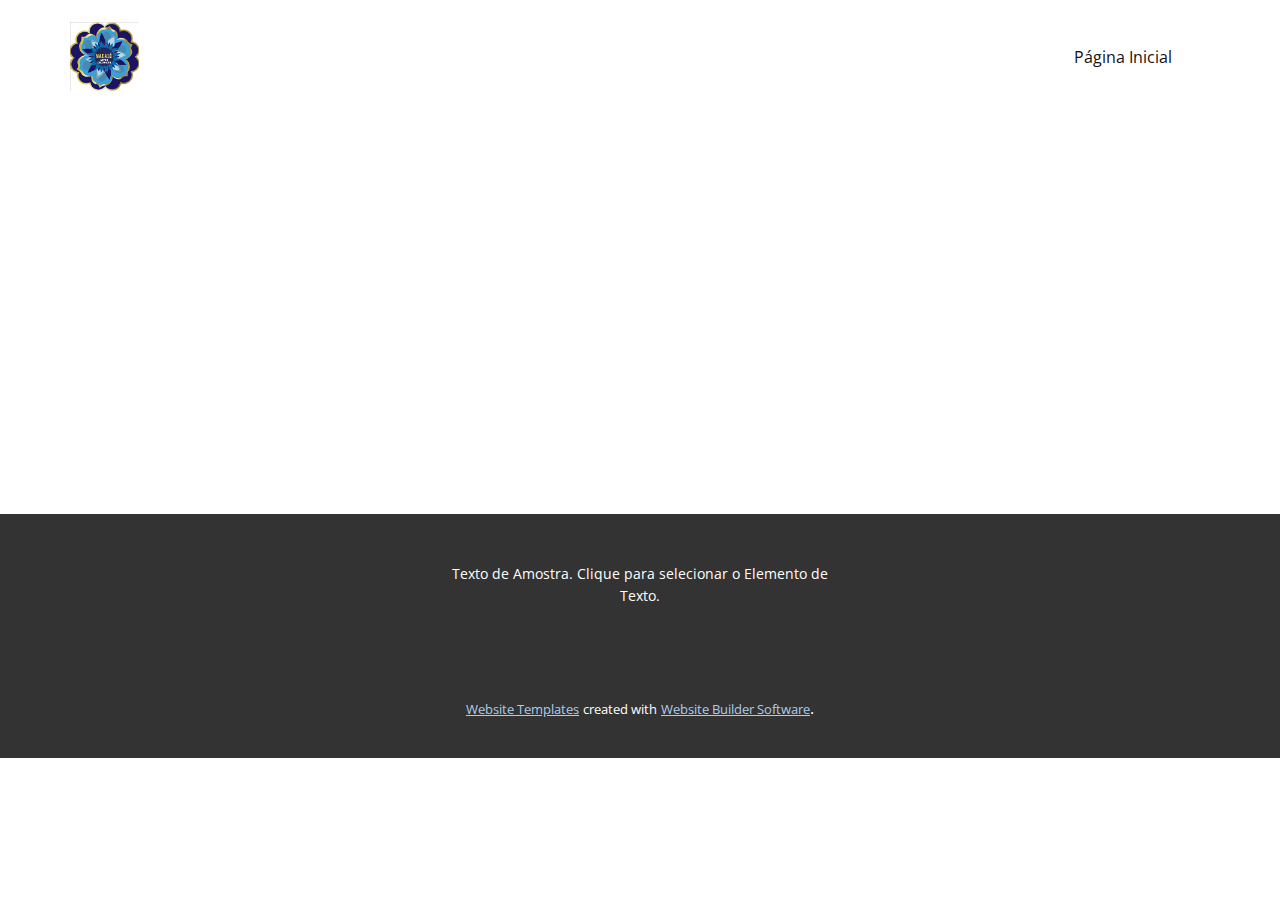
<file: Site1/Sobre.html>
<!DOCTYPE html>
<html style="font-size: 16px;" lang="pt"><head>
    <meta name="viewport" content="width=device-width, initial-scale=1.0">
    <meta charset="utf-8">
    <meta name="keywords" content="">
    <meta name="description" content="">
    <title>Sobre</title>
    <link rel="stylesheet" href="nicepage.css" media="screen">
<link rel="stylesheet" href="Sobre.css" media="screen">
    <script class="u-script" type="text/javascript" src="jquery.js" defer=""></script>
    <script class="u-script" type="text/javascript" src="nicepage.js" defer=""></script>
    <meta name="generator" content="Nicepage 5.20.7, nicepage.com">
    <link id="u-theme-google-font" rel="stylesheet" href="https://fonts.googleapis.com/css?family=Roboto:100,100i,300,300i,400,400i,500,500i,700,700i,900,900i|Open+Sans:300,300i,400,400i,500,500i,600,600i,700,700i,800,800i">
    
    
    
    <script type="application/ld+json">{
		"@context": "http://schema.org",
		"@type": "Organization",
		"name": "",
		"logo": "images/Screenshot_1.png"
}</script>
    <meta name="theme-color" content="#478ac9">
    <meta property="og:title" content="Sobre">
    <meta property="og:type" content="website">
  <meta data-intl-tel-input-cdn-path="intlTelInput/"></head>
  <body data-path-to-root="./" data-include-products="false" class="u-body u-xl-mode" data-lang="pt"><header class="u-clearfix u-header u-header" id="sec-c036"><div class="u-clearfix u-sheet u-sheet-1">
        <a href="https://nicepage.com" class="u-image u-logo u-image-1" data-image-width="916" data-image-height="916">
          <img src="images/Screenshot_1.png" class="u-logo-image u-logo-image-1">
        </a>
        <nav class="u-menu u-menu-one-level u-offcanvas u-menu-1">
          <div class="menu-collapse" style="font-size: 1rem; letter-spacing: 0px;">
            <a class="u-button-style u-custom-left-right-menu-spacing u-custom-padding-bottom u-custom-top-bottom-menu-spacing u-nav-link u-text-active-palette-1-base u-text-hover-palette-2-base" href="#">
              <svg class="u-svg-link" viewBox="0 0 24 24"><use xmlns:xlink="http://www.w3.org/1999/xlink" xlink:href="#menu-hamburger"></use></svg>
              <svg class="u-svg-content" version="1.1" id="menu-hamburger" viewBox="0 0 16 16" x="0px" y="0px" xmlns:xlink="http://www.w3.org/1999/xlink" xmlns="http://www.w3.org/2000/svg"><g><rect y="1" width="16" height="2"></rect><rect y="7" width="16" height="2"></rect><rect y="13" width="16" height="2"></rect>
</g></svg>
            </a>
          </div>
          <div class="u-custom-menu u-nav-container">
            <ul class="u-nav u-unstyled u-nav-1"><li class="u-nav-item"><a class="u-button-style u-nav-link u-text-active-palette-1-base u-text-hover-palette-2-base" href="Página-Inicial.html" style="padding: 18px 38px;">Página Inicial</a>
</li></ul>
          </div>
          <div class="u-custom-menu u-nav-container-collapse">
            <div class="u-black u-container-style u-inner-container-layout u-opacity u-opacity-95 u-sidenav">
              <div class="u-inner-container-layout u-sidenav-overflow">
                <div class="u-menu-close"></div>
                <ul class="u-align-center u-nav u-popupmenu-items u-unstyled u-nav-2"><li class="u-nav-item"><a class="u-button-style u-nav-link" href="Página-Inicial.html">Página Inicial</a>
</li></ul>
              </div>
            </div>
            <div class="u-black u-menu-overlay u-opacity u-opacity-70"></div>
          </div>
        </nav>
      </div></header>
    <section class="u-clearfix u-section-1" id="sec-ed2c">
      <div class="u-clearfix u-sheet u-sheet-1"></div>
    </section>
    
    
    
    <footer class="u-align-center u-clearfix u-footer u-grey-80 u-footer" id="sec-5997"><div class="u-clearfix u-sheet u-sheet-1">
        <p class="u-small-text u-text u-text-variant u-text-1">Texto de Amostra. Clique para selecionar o Elemento de Texto.</p>
      </div></footer>
    <section class="u-backlink u-clearfix u-grey-80">
      <a class="u-link" href="https://nicepage.com/website-templates" target="_blank">
        <span>Website Templates</span>
      </a>
      <p class="u-text">
        <span>created with</span>
      </p>
      <a class="u-link" href="" target="_blank">
        <span>Website Builder Software</span>
      </a>. 
    </section>
  
</body></html>
</file>
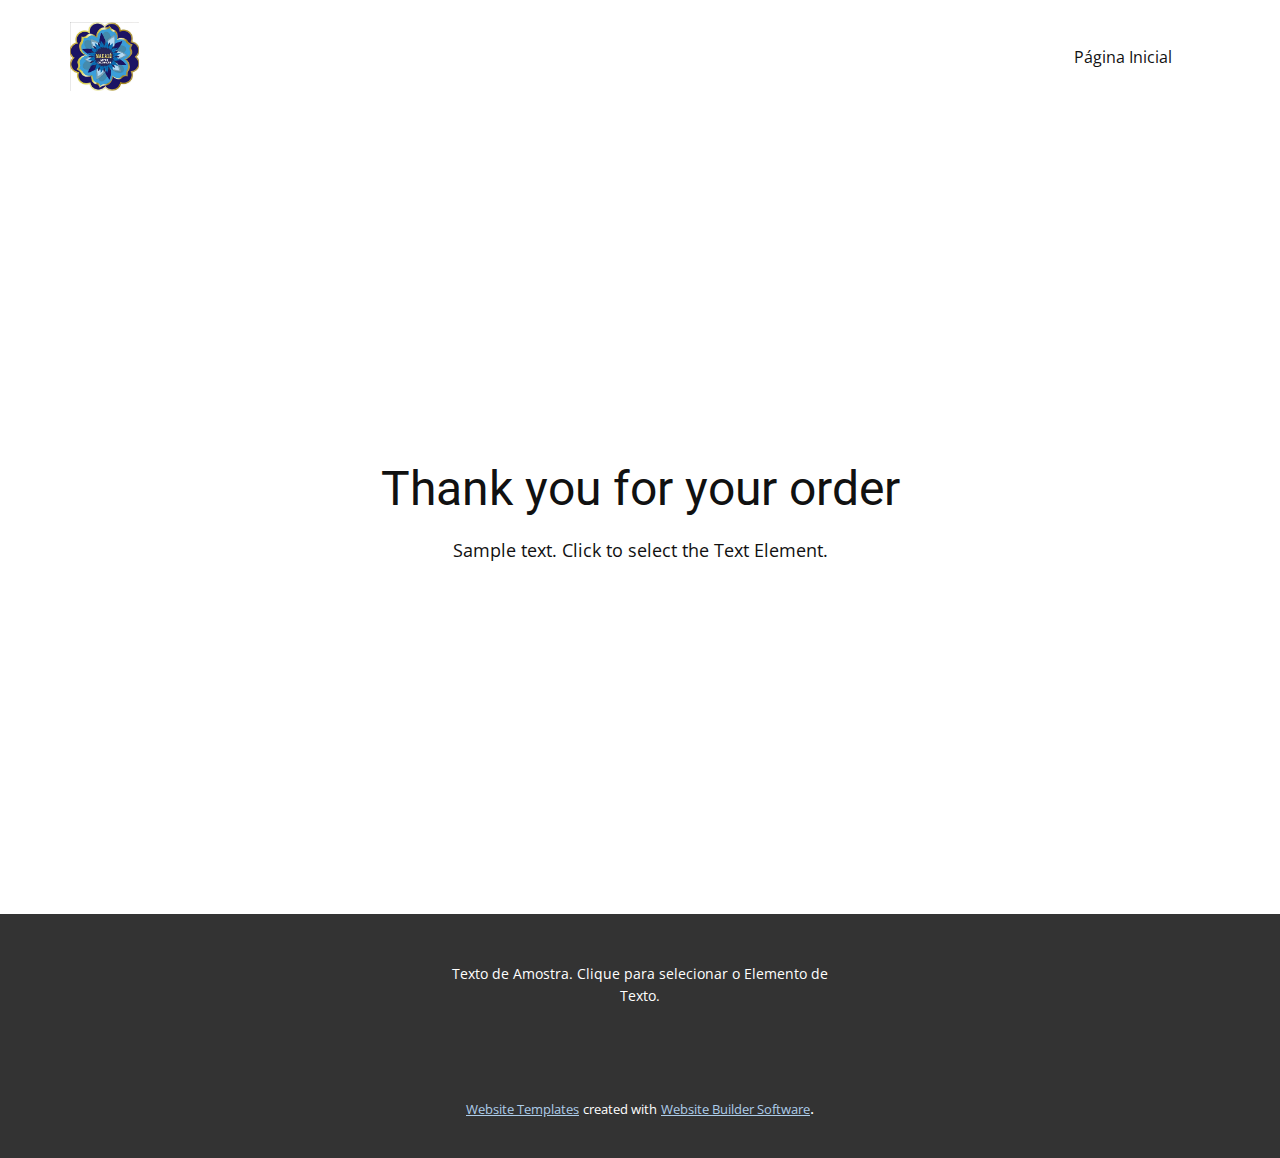
<file: Site1/thank-you-page.html>
<!DOCTYPE html>
<html style="font-size: 16px;" lang="pt"><head>
    <meta name="viewport" content="width=device-width, initial-scale=1.0">
    <meta charset="utf-8">
    <meta name="keywords" content="Thank you for your order">
    <meta name="description" content="">
    <title>Thank You Page Template</title>
    <link rel="stylesheet" href="nicepage.css" media="screen">
<link rel="stylesheet" href="Thank-You-Page-Template.css" media="screen">
    <script class="u-script" type="text/javascript" src="jquery.js" defer=""></script>
    <script class="u-script" type="text/javascript" src="nicepage.js" defer=""></script>
    <meta name="generator" content="Nicepage 5.20.7, nicepage.com">
    <link id="u-theme-google-font" rel="stylesheet" href="https://fonts.googleapis.com/css?family=Roboto:100,100i,300,300i,400,400i,500,500i,700,700i,900,900i|Open+Sans:300,300i,400,400i,500,500i,600,600i,700,700i,800,800i">
    
    
    
    <script type="application/ld+json">{
		"@context": "http://schema.org",
		"@type": "Organization",
		"name": "",
		"logo": "images/Screenshot_1.png"
}</script>
    <meta name="theme-color" content="#478ac9">
    <meta property="og:title" content="Thank You Page Template">
    <meta property="og:type" content="website">
  <meta data-intl-tel-input-cdn-path="intlTelInput/"></head>
  <body data-path-to-root="./" data-include-products="false" class="u-body u-xl-mode" data-lang="pt"><header class="u-clearfix u-header u-header" id="sec-c036"><div class="u-clearfix u-sheet u-sheet-1">
        <a href="https://nicepage.com" class="u-image u-logo u-image-1" data-image-width="916" data-image-height="916">
          <img src="images/Screenshot_1.png" class="u-logo-image u-logo-image-1">
        </a>
        <nav class="u-menu u-menu-one-level u-offcanvas u-menu-1">
          <div class="menu-collapse" style="font-size: 1rem; letter-spacing: 0px;">
            <a class="u-button-style u-custom-left-right-menu-spacing u-custom-padding-bottom u-custom-top-bottom-menu-spacing u-nav-link u-text-active-palette-1-base u-text-hover-palette-2-base" href="#">
              <svg class="u-svg-link" viewBox="0 0 24 24"><use xmlns:xlink="http://www.w3.org/1999/xlink" xlink:href="#menu-hamburger"></use></svg>
              <svg class="u-svg-content" version="1.1" id="menu-hamburger" viewBox="0 0 16 16" x="0px" y="0px" xmlns:xlink="http://www.w3.org/1999/xlink" xmlns="http://www.w3.org/2000/svg"><g><rect y="1" width="16" height="2"></rect><rect y="7" width="16" height="2"></rect><rect y="13" width="16" height="2"></rect>
</g></svg>
            </a>
          </div>
          <div class="u-custom-menu u-nav-container">
            <ul class="u-nav u-unstyled u-nav-1"><li class="u-nav-item"><a class="u-button-style u-nav-link u-text-active-palette-1-base u-text-hover-palette-2-base" href="Página-Inicial.html" style="padding: 18px 38px;">Página Inicial</a>
</li></ul>
          </div>
          <div class="u-custom-menu u-nav-container-collapse">
            <div class="u-black u-container-style u-inner-container-layout u-opacity u-opacity-95 u-sidenav">
              <div class="u-inner-container-layout u-sidenav-overflow">
                <div class="u-menu-close"></div>
                <ul class="u-align-center u-nav u-popupmenu-items u-unstyled u-nav-2"><li class="u-nav-item"><a class="u-button-style u-nav-link" href="Página-Inicial.html">Página Inicial</a>
</li></ul>
              </div>
            </div>
            <div class="u-black u-menu-overlay u-opacity u-opacity-70"></div>
          </div>
        </nav>
      </div></header>
    <section class="u-align-center u-clearfix u-container-align-center u-section-1" id="sec-8dd8">
      <div class="u-clearfix u-sheet u-valign-middle u-sheet-1">
        <h2 class="u-align-center u-text u-text-default u-text-1"> Thank you for your order</h2>
        <p class="u-align-center u-text u-text-default u-text-2">Sample text. Click to select the Text Element.</p>
      </div>
    </section>
    
    
    
    <footer class="u-align-center u-clearfix u-footer u-grey-80 u-footer" id="sec-5997"><div class="u-clearfix u-sheet u-sheet-1">
        <p class="u-small-text u-text u-text-variant u-text-1">Texto de Amostra. Clique para selecionar o Elemento de Texto.</p>
      </div></footer>
    <section class="u-backlink u-clearfix u-grey-80">
      <a class="u-link" href="https://nicepage.com/website-templates" target="_blank">
        <span>Website Templates</span>
      </a>
      <p class="u-text">
        <span>created with</span>
      </p>
      <a class="u-link" href="" target="_blank">
        <span>Website Builder Software</span>
      </a>. 
    </section>
  
</body></html>
</file>
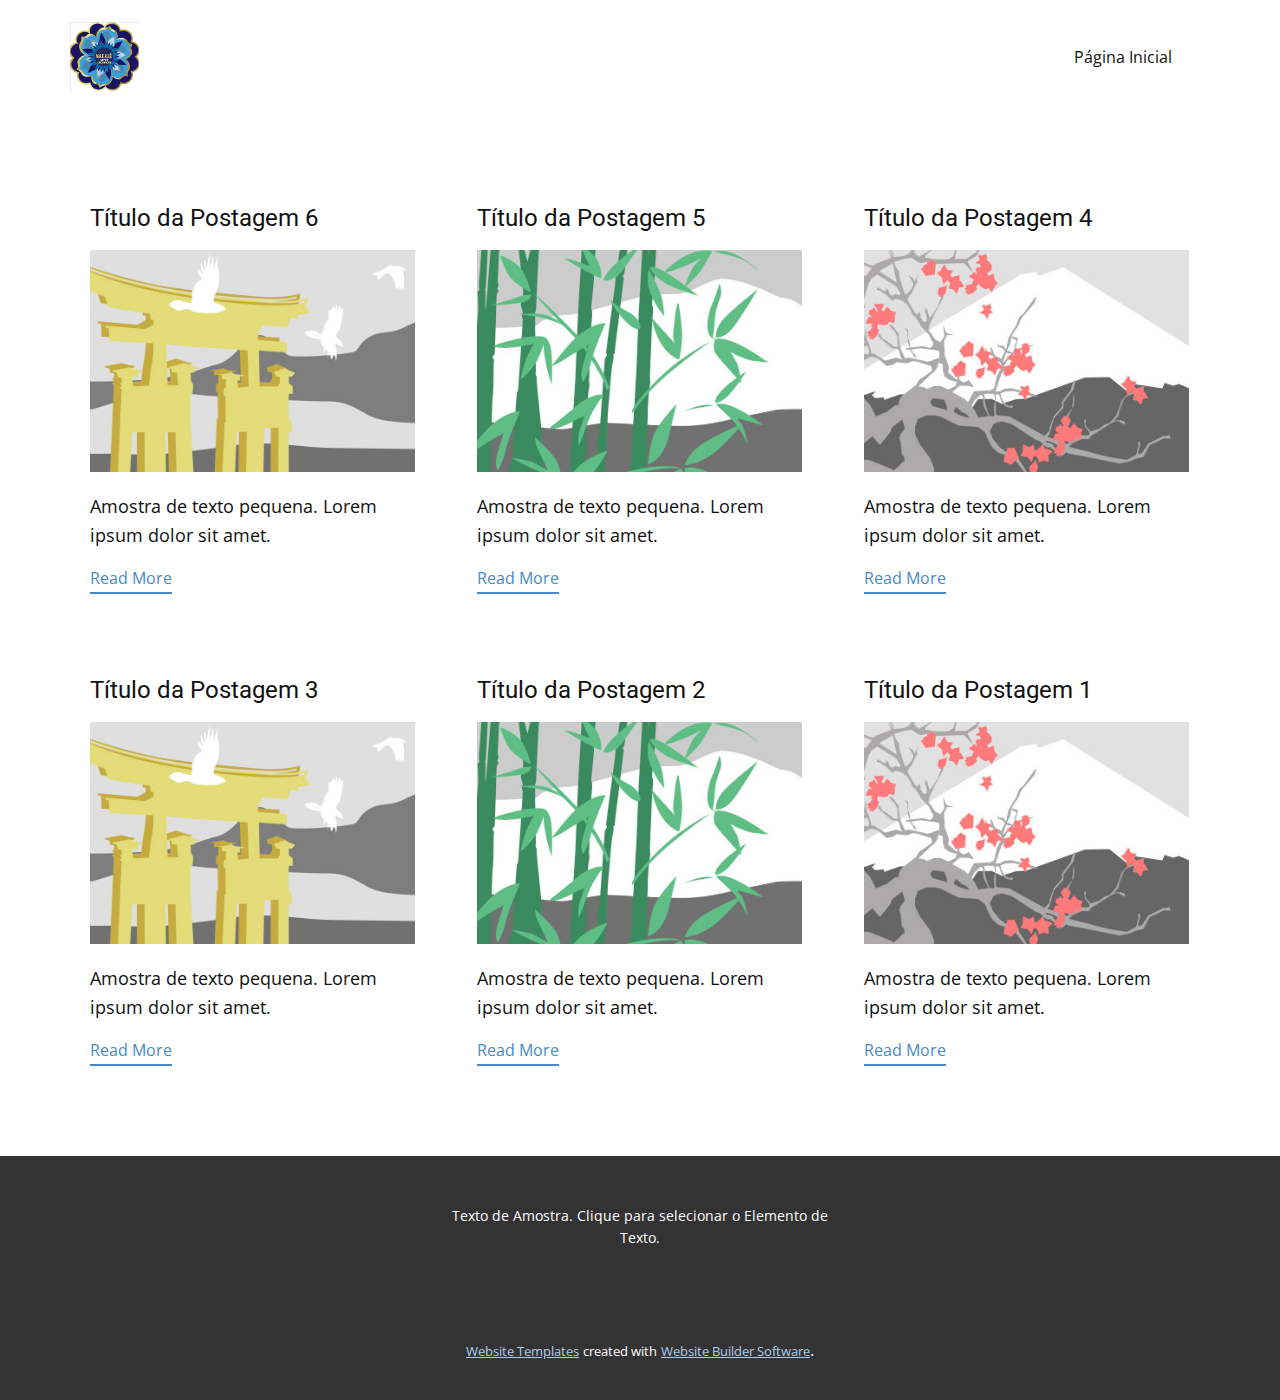
<file: Site1/blog/blog.html>
<!DOCTYPE html>
<html style="font-size: 16px;" lang="pt"><head>
    <meta name="viewport" content="width=device-width, initial-scale=1.0">
    <meta charset="utf-8">
    <meta name="keywords" content="">
    <meta name="description" content="">
    <title>Blog</title>
    <link rel="stylesheet" href="../nicepage.css" media="screen">
<link rel="stylesheet" href="../Blog-Template.css" media="screen">
    <script class="u-script" type="text/javascript" src="../jquery.js" defer=""></script>
    <script class="u-script" type="text/javascript" src="../nicepage.js" defer=""></script>
    <meta name="generator" content="Nicepage 5.20.7, nicepage.com">
    <link id="u-theme-google-font" rel="stylesheet" href="https://fonts.googleapis.com/css?family=Roboto:100,100i,300,300i,400,400i,500,500i,700,700i,900,900i|Open+Sans:300,300i,400,400i,500,500i,600,600i,700,700i,800,800i">
    
    
    
    <script type="application/ld+json">{
		"@context": "http://schema.org",
		"@type": "Organization",
		"name": "",
		"logo": "images/Screenshot_1.png"
}</script>
    <meta name="theme-color" content="#478ac9">
  <meta data-intl-tel-input-cdn-path="intlTelInput/"></head>
  <body data-path-to-root="./" data-include-products="false" class="u-body u-xl-mode" data-lang="pt"><header class="u-clearfix u-header u-header" id="sec-c036"><div class="u-clearfix u-sheet u-sheet-1">
        <a href="https://nicepage.com" class="u-image u-logo u-image-1" data-image-width="916" data-image-height="916">
          <img src="../images/Screenshot_1.png" class="u-logo-image u-logo-image-1">
        </a>
        <nav class="u-menu u-menu-one-level u-offcanvas u-menu-1">
          <div class="menu-collapse" style="font-size: 1rem; letter-spacing: 0px;">
            <a class="u-button-style u-custom-left-right-menu-spacing u-custom-padding-bottom u-custom-top-bottom-menu-spacing u-nav-link u-text-active-palette-1-base u-text-hover-palette-2-base" href="#">
              <svg class="u-svg-link" viewBox="0 0 24 24"><use xmlns:xlink="http://www.w3.org/1999/xlink" xlink:href="#menu-hamburger"></use></svg>
              <svg class="u-svg-content" version="1.1" id="menu-hamburger" viewBox="0 0 16 16" x="0px" y="0px" xmlns:xlink="http://www.w3.org/1999/xlink" xmlns="http://www.w3.org/2000/svg"><g><rect y="1" width="16" height="2"></rect><rect y="7" width="16" height="2"></rect><rect y="13" width="16" height="2"></rect>
</g></svg>
            </a>
          </div>
          <div class="u-custom-menu u-nav-container">
            <ul class="u-nav u-unstyled u-nav-1"><li class="u-nav-item"><a class="u-button-style u-nav-link u-text-active-palette-1-base u-text-hover-palette-2-base" href="../Página-Inicial.html" style="padding: 18px 38px;">Página Inicial</a>
</li></ul>
          </div>
          <div class="u-custom-menu u-nav-container-collapse">
            <div class="u-black u-container-style u-inner-container-layout u-opacity u-opacity-95 u-sidenav">
              <div class="u-inner-container-layout u-sidenav-overflow">
                <div class="u-menu-close"></div>
                <ul class="u-align-center u-nav u-popupmenu-items u-unstyled u-nav-2"><li class="u-nav-item"><a class="u-button-style u-nav-link" href="../Página-Inicial.html">Página Inicial</a>
</li></ul>
              </div>
            </div>
            <div class="u-black u-menu-overlay u-opacity u-opacity-70"></div>
          </div>
        </nav>
      </div></header>
    <section class="u-clearfix u-section-1" id="sec-15c6">
      <div class="u-clearfix u-sheet u-valign-middle u-sheet-1"><!--blog--><!--blog_options_json--><!--{"type":"Recent","source":"","tags":"","count":""}--><!--/blog_options_json-->
        <div class="u-blog u-expanded-width u-repeater u-repeater-1"><!--blog_post-->
          <div class="u-blog-post u-container-style u-repeater-item u-white u-repeater-item-1">
            <div class="u-container-layout u-similar-container u-valign-top u-container-layout-1"><!--blog_post_header-->
              <h4 class="u-blog-control u-text u-text-1">
                <a class="u-post-header-link" href="../blog/post-5.html">Título da Postagem 6</a>
              </h4><!--/blog_post_header--><!--blog_post_image-->
              <a class="u-post-header-link" href="../blog/post-5.html"><img alt="" class="u-blog-control u-expanded-width u-image u-image-default u-image-1" src="../images/8ad73f3c.jpeg"></a><!--/blog_post_image--><!--blog_post_content-->
              <div class="u-blog-control u-post-content u-text u-text-2 fr-view">Amostra de texto pequena. Lorem ipsum dolor sit amet.</div><!--/blog_post_content--><!--blog_post_readmore-->
              <a href="../blog/post-5.html" class="u-blog-control u-border-2 u-border-palette-1-base u-btn u-btn-rectangle u-button-style u-none u-btn-1"><!--blog_post_readmore_content--><!--options_json--><!--{"content":"Read More","defaultValue":"Ler Mais"}--><!--/options_json-->Read More<!--/blog_post_readmore_content--></a><!--/blog_post_readmore-->
            </div>
          </div><div class="u-blog-post u-container-style u-repeater-item u-video-cover u-white">
            <div class="u-container-layout u-similar-container u-valign-top u-container-layout-2"><!--blog_post_header-->
              <h4 class="u-blog-control u-text u-text-3">
                <a class="u-post-header-link" href="../blog/post-4.html">Título da Postagem 5</a>
              </h4><!--/blog_post_header--><!--blog_post_image-->
              <a class="u-post-header-link" href="../blog/post-4.html"><img alt="" class="u-blog-control u-expanded-width u-image u-image-default u-image-2" src="../images/68f64b9d.jpeg"></a><!--/blog_post_image--><!--blog_post_content-->
              <div class="u-blog-control u-post-content u-text u-text-4 fr-view">Amostra de texto pequena. Lorem ipsum dolor sit amet.</div><!--/blog_post_content--><!--blog_post_readmore-->
              <a href="../blog/post-4.html" class="u-blog-control u-border-2 u-border-palette-1-base u-btn u-btn-rectangle u-button-style u-none u-btn-2"><!--blog_post_readmore_content--><!--options_json--><!--{"content":"Read More","defaultValue":"Ler Mais"}--><!--/options_json-->Read More<!--/blog_post_readmore_content--></a><!--/blog_post_readmore-->
            </div>
          </div><div class="u-blog-post u-container-style u-repeater-item u-video-cover u-white">
            <div class="u-container-layout u-similar-container u-valign-top u-container-layout-3"><!--blog_post_header-->
              <h4 class="u-blog-control u-text u-text-5">
                <a class="u-post-header-link" href="../blog/post-3.html">Título da Postagem 4</a>
              </h4><!--/blog_post_header--><!--blog_post_image-->
              <a class="u-post-header-link" href="../blog/post-3.html"><img alt="" class="u-blog-control u-expanded-width u-image u-image-default u-image-3" src="../images/0fd3416c.jpeg"></a><!--/blog_post_image--><!--blog_post_content-->
              <div class="u-blog-control u-post-content u-text u-text-6 fr-view">Amostra de texto pequena. Lorem ipsum dolor sit amet.</div><!--/blog_post_content--><!--blog_post_readmore-->
              <a href="../blog/post-3.html" class="u-blog-control u-border-2 u-border-palette-1-base u-btn u-btn-rectangle u-button-style u-none u-btn-3"><!--blog_post_readmore_content--><!--options_json--><!--{"content":"Read More","defaultValue":"Ler Mais"}--><!--/options_json-->Read More<!--/blog_post_readmore_content--></a><!--/blog_post_readmore-->
            </div>
          </div><div class="u-blog-post u-container-style u-repeater-item u-white u-repeater-item-1">
            <div class="u-container-layout u-similar-container u-valign-top u-container-layout-1"><!--blog_post_header-->
              <h4 class="u-blog-control u-text u-text-1">
                <a class="u-post-header-link" href="../blog/post-2.html">Título da Postagem 3</a>
              </h4><!--/blog_post_header--><!--blog_post_image-->
              <a class="u-post-header-link" href="../blog/post-2.html"><img alt="" class="u-blog-control u-expanded-width u-image u-image-default u-image-1" src="../images/8ad73f3c.jpeg"></a><!--/blog_post_image--><!--blog_post_content-->
              <div class="u-blog-control u-post-content u-text u-text-2 fr-view">Amostra de texto pequena. Lorem ipsum dolor sit amet.</div><!--/blog_post_content--><!--blog_post_readmore-->
              <a href="../blog/post-2.html" class="u-blog-control u-border-2 u-border-palette-1-base u-btn u-btn-rectangle u-button-style u-none u-btn-1"><!--blog_post_readmore_content--><!--options_json--><!--{"content":"Read More","defaultValue":"Ler Mais"}--><!--/options_json-->Read More<!--/blog_post_readmore_content--></a><!--/blog_post_readmore-->
            </div>
          </div><div class="u-blog-post u-container-style u-repeater-item u-video-cover u-white">
            <div class="u-container-layout u-similar-container u-valign-top u-container-layout-2"><!--blog_post_header-->
              <h4 class="u-blog-control u-text u-text-3">
                <a class="u-post-header-link" href="../blog/post-1.html">Título da Postagem 2</a>
              </h4><!--/blog_post_header--><!--blog_post_image-->
              <a class="u-post-header-link" href="../blog/post-1.html"><img alt="" class="u-blog-control u-expanded-width u-image u-image-default u-image-2" src="../images/68f64b9d.jpeg"></a><!--/blog_post_image--><!--blog_post_content-->
              <div class="u-blog-control u-post-content u-text u-text-4 fr-view">Amostra de texto pequena. Lorem ipsum dolor sit amet.</div><!--/blog_post_content--><!--blog_post_readmore-->
              <a href="../blog/post-1.html" class="u-blog-control u-border-2 u-border-palette-1-base u-btn u-btn-rectangle u-button-style u-none u-btn-2"><!--blog_post_readmore_content--><!--options_json--><!--{"content":"Read More","defaultValue":"Ler Mais"}--><!--/options_json-->Read More<!--/blog_post_readmore_content--></a><!--/blog_post_readmore-->
            </div>
          </div><div class="u-blog-post u-container-style u-repeater-item u-video-cover u-white">
            <div class="u-container-layout u-similar-container u-valign-top u-container-layout-3"><!--blog_post_header-->
              <h4 class="u-blog-control u-text u-text-5">
                <a class="u-post-header-link" href="../blog/post.html">Título da Postagem 1</a>
              </h4><!--/blog_post_header--><!--blog_post_image-->
              <a class="u-post-header-link" href="../blog/post.html"><img alt="" class="u-blog-control u-expanded-width u-image u-image-default u-image-3" src="../images/0fd3416c.jpeg"></a><!--/blog_post_image--><!--blog_post_content-->
              <div class="u-blog-control u-post-content u-text u-text-6 fr-view">Amostra de texto pequena. Lorem ipsum dolor sit amet.</div><!--/blog_post_content--><!--blog_post_readmore-->
              <a href="../blog/post.html" class="u-blog-control u-border-2 u-border-palette-1-base u-btn u-btn-rectangle u-button-style u-none u-btn-3"><!--blog_post_readmore_content--><!--options_json--><!--{"content":"Read More","defaultValue":"Ler Mais"}--><!--/options_json-->Read More<!--/blog_post_readmore_content--></a><!--/blog_post_readmore-->
            </div>
          </div><!--/blog_post--><!--blog_post-->
          <!--/blog_post--><!--blog_post-->
          <!--/blog_post-->
        </div><!--/blog-->
      </div>
    </section>
    
    
    
    <footer class="u-align-center u-clearfix u-footer u-grey-80 u-footer" id="sec-5997"><div class="u-clearfix u-sheet u-sheet-1">
        <p class="u-small-text u-text u-text-variant u-text-1">Texto de Amostra. Clique para selecionar o Elemento de Texto.</p>
      </div></footer>
    <section class="u-backlink u-clearfix u-grey-80">
      <a class="u-link" href="https://nicepage.com/website-templates" target="_blank">
        <span>Website Templates</span>
      </a>
      <p class="u-text">
        <span>created with</span>
      </p>
      <a class="u-link" href="" target="_blank">
        <span>Website Builder Software</span>
      </a>. 
    </section>
  
</body></html>
</file>
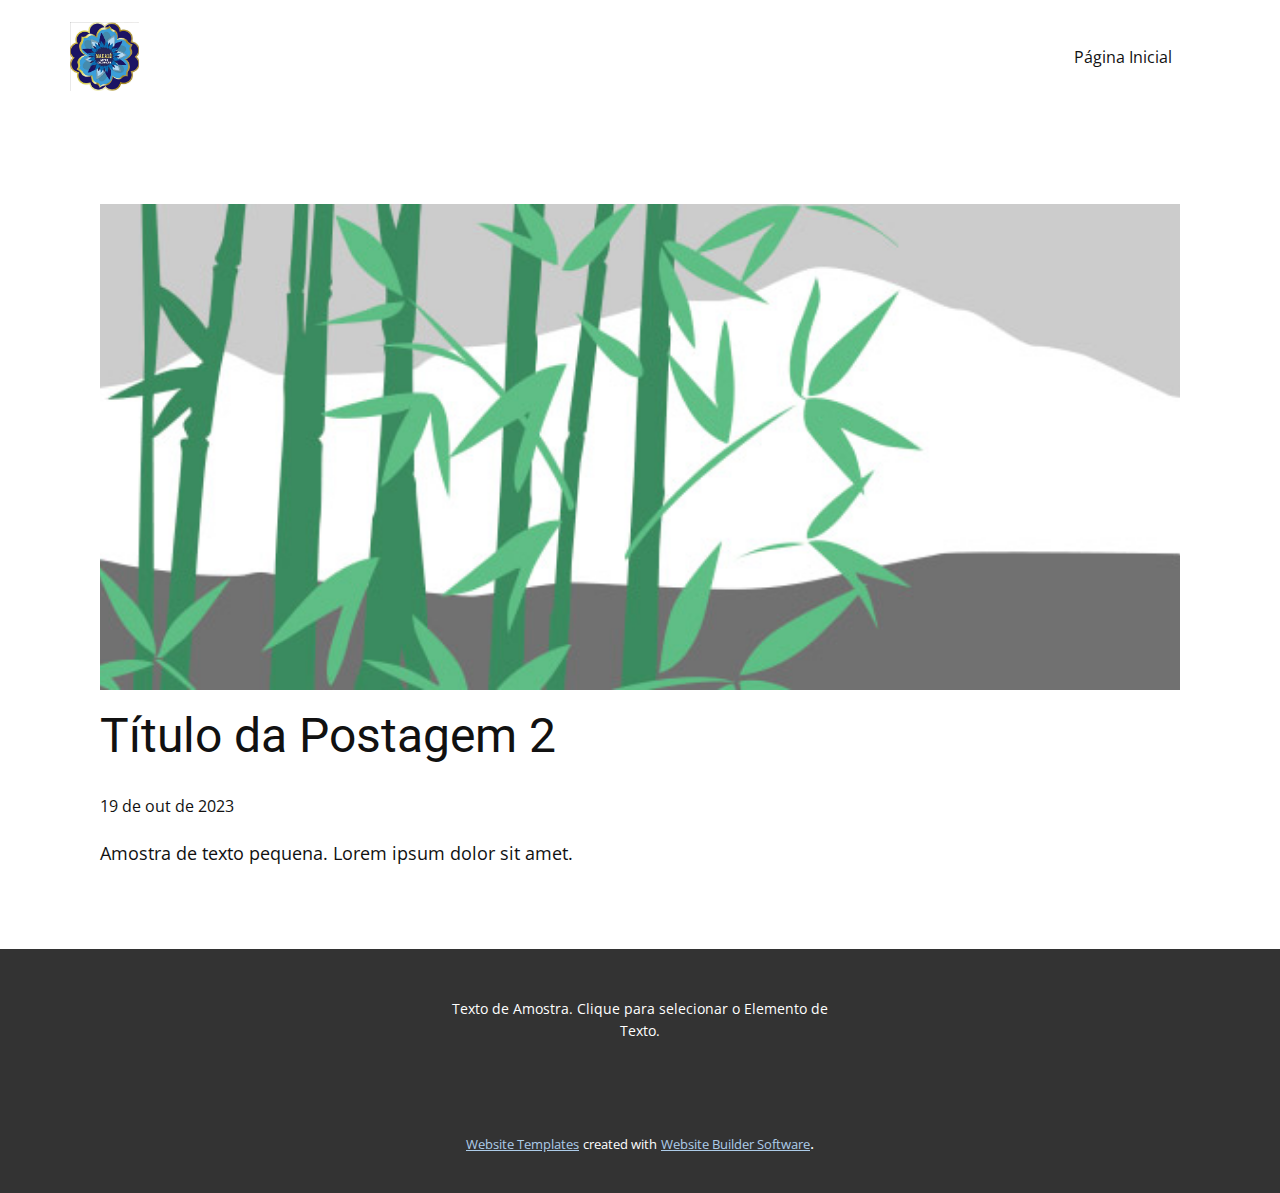
<file: Site1/blog/post-1.html>
<!DOCTYPE html>
<html style="font-size: 16px;" lang="pt"><head>
    <meta name="viewport" content="width=device-width, initial-scale=1.0">
    <meta charset="utf-8">
    <meta name="keywords" content="Título da Postagem 1">
    <meta name="description" content="">
    <title>Título da Postagem 2</title>
    <link rel="stylesheet" href="../nicepage.css" media="screen">
<link rel="stylesheet" href="../Post-Template.css" media="screen">
    <script class="u-script" type="text/javascript" src="../jquery.js" defer=""></script>
    <script class="u-script" type="text/javascript" src="../nicepage.js" defer=""></script>
    <meta name="generator" content="Nicepage 5.20.7, nicepage.com">
    <link id="u-theme-google-font" rel="stylesheet" href="https://fonts.googleapis.com/css?family=Roboto:100,100i,300,300i,400,400i,500,500i,700,700i,900,900i|Open+Sans:300,300i,400,400i,500,500i,600,600i,700,700i,800,800i">
    
    
    
    <script type="application/ld+json">{
		"@context": "http://schema.org",
		"@type": "Organization",
		"name": "",
		"logo": "images/Screenshot_1.png"
}</script>
    <meta name="theme-color" content="#478ac9">
  <meta data-intl-tel-input-cdn-path="intlTelInput/"></head>
  <body data-path-to-root="./" data-include-products="false" class="u-body u-xl-mode" data-lang="pt"><header class="u-clearfix u-header u-header" id="sec-c036"><div class="u-clearfix u-sheet u-sheet-1">
        <a href="https://nicepage.com" class="u-image u-logo u-image-1" data-image-width="916" data-image-height="916">
          <img src="../images/Screenshot_1.png" class="u-logo-image u-logo-image-1">
        </a>
        <nav class="u-menu u-menu-one-level u-offcanvas u-menu-1">
          <div class="menu-collapse" style="font-size: 1rem; letter-spacing: 0px;">
            <a class="u-button-style u-custom-left-right-menu-spacing u-custom-padding-bottom u-custom-top-bottom-menu-spacing u-nav-link u-text-active-palette-1-base u-text-hover-palette-2-base" href="#">
              <svg class="u-svg-link" viewBox="0 0 24 24"><use xmlns:xlink="http://www.w3.org/1999/xlink" xlink:href="#menu-hamburger"></use></svg>
              <svg class="u-svg-content" version="1.1" id="menu-hamburger" viewBox="0 0 16 16" x="0px" y="0px" xmlns:xlink="http://www.w3.org/1999/xlink" xmlns="http://www.w3.org/2000/svg"><g><rect y="1" width="16" height="2"></rect><rect y="7" width="16" height="2"></rect><rect y="13" width="16" height="2"></rect>
</g></svg>
            </a>
          </div>
          <div class="u-custom-menu u-nav-container">
            <ul class="u-nav u-unstyled u-nav-1"><li class="u-nav-item"><a class="u-button-style u-nav-link u-text-active-palette-1-base u-text-hover-palette-2-base" href="../Página-Inicial.html" style="padding: 18px 38px;">Página Inicial</a>
</li></ul>
          </div>
          <div class="u-custom-menu u-nav-container-collapse">
            <div class="u-black u-container-style u-inner-container-layout u-opacity u-opacity-95 u-sidenav">
              <div class="u-inner-container-layout u-sidenav-overflow">
                <div class="u-menu-close"></div>
                <ul class="u-align-center u-nav u-popupmenu-items u-unstyled u-nav-2"><li class="u-nav-item"><a class="u-button-style u-nav-link" href="../Página-Inicial.html">Página Inicial</a>
</li></ul>
              </div>
            </div>
            <div class="u-black u-menu-overlay u-opacity u-opacity-70"></div>
          </div>
        </nav>
      </div></header>
    <section class="u-align-center u-clearfix u-section-1" id="sec-0b0e">
      <div class="u-clearfix u-sheet u-valign-middle-md u-valign-middle-sm u-valign-middle-xs u-sheet-1"><!--post_details--><!--post_details_options_json--><!--{"source":""}--><!--/post_details_options_json--><!--blog_post-->
        <div class="u-container-style u-expanded-width u-post-details u-post-details-1">
          <div class="u-container-layout u-valign-middle u-container-layout-1"><!--blog_post_image-->
            <img alt="" class="u-blog-control u-expanded-width u-image u-image-default u-image-1" src="../images/68f64b9d.jpeg"><!--/blog_post_image--><!--blog_post_header-->
            <h2 class="u-blog-control u-text u-text-1">Título da Postagem 2</h2><!--/blog_post_header--><!--blog_post_metadata-->
            <div class="u-blog-control u-metadata u-metadata-1"><!--blog_post_metadata_date-->
              <span class="u-meta-date u-meta-icon">19 de out de 2023</span><!--/blog_post_metadata_date--><!--blog_post_metadata_category-->
              <!--/blog_post_metadata_category--><!--blog_post_metadata_comments-->
              <!--/blog_post_metadata_comments-->
            </div><!--/blog_post_metadata--><!--blog_post_content-->
            <div class="u-align-justify u-blog-control u-post-content u-text u-text-2 fr-view">
  Amostra de texto pequena. Lorem ipsum dolor sit amet.
  </div><!--/blog_post_content-->
          </div>
        </div><!--/blog_post--><!--/post_details-->
      </div>
    </section>
    
    
    
    <footer class="u-align-center u-clearfix u-footer u-grey-80 u-footer" id="sec-5997"><div class="u-clearfix u-sheet u-sheet-1">
        <p class="u-small-text u-text u-text-variant u-text-1">Texto de Amostra. Clique para selecionar o Elemento de Texto.</p>
      </div></footer>
    <section class="u-backlink u-clearfix u-grey-80">
      <a class="u-link" href="https://nicepage.com/website-templates" target="_blank">
        <span>Website Templates</span>
      </a>
      <p class="u-text">
        <span>created with</span>
      </p>
      <a class="u-link" href="" target="_blank">
        <span>Website Builder Software</span>
      </a>. 
    </section>
  
</body></html>
</file>
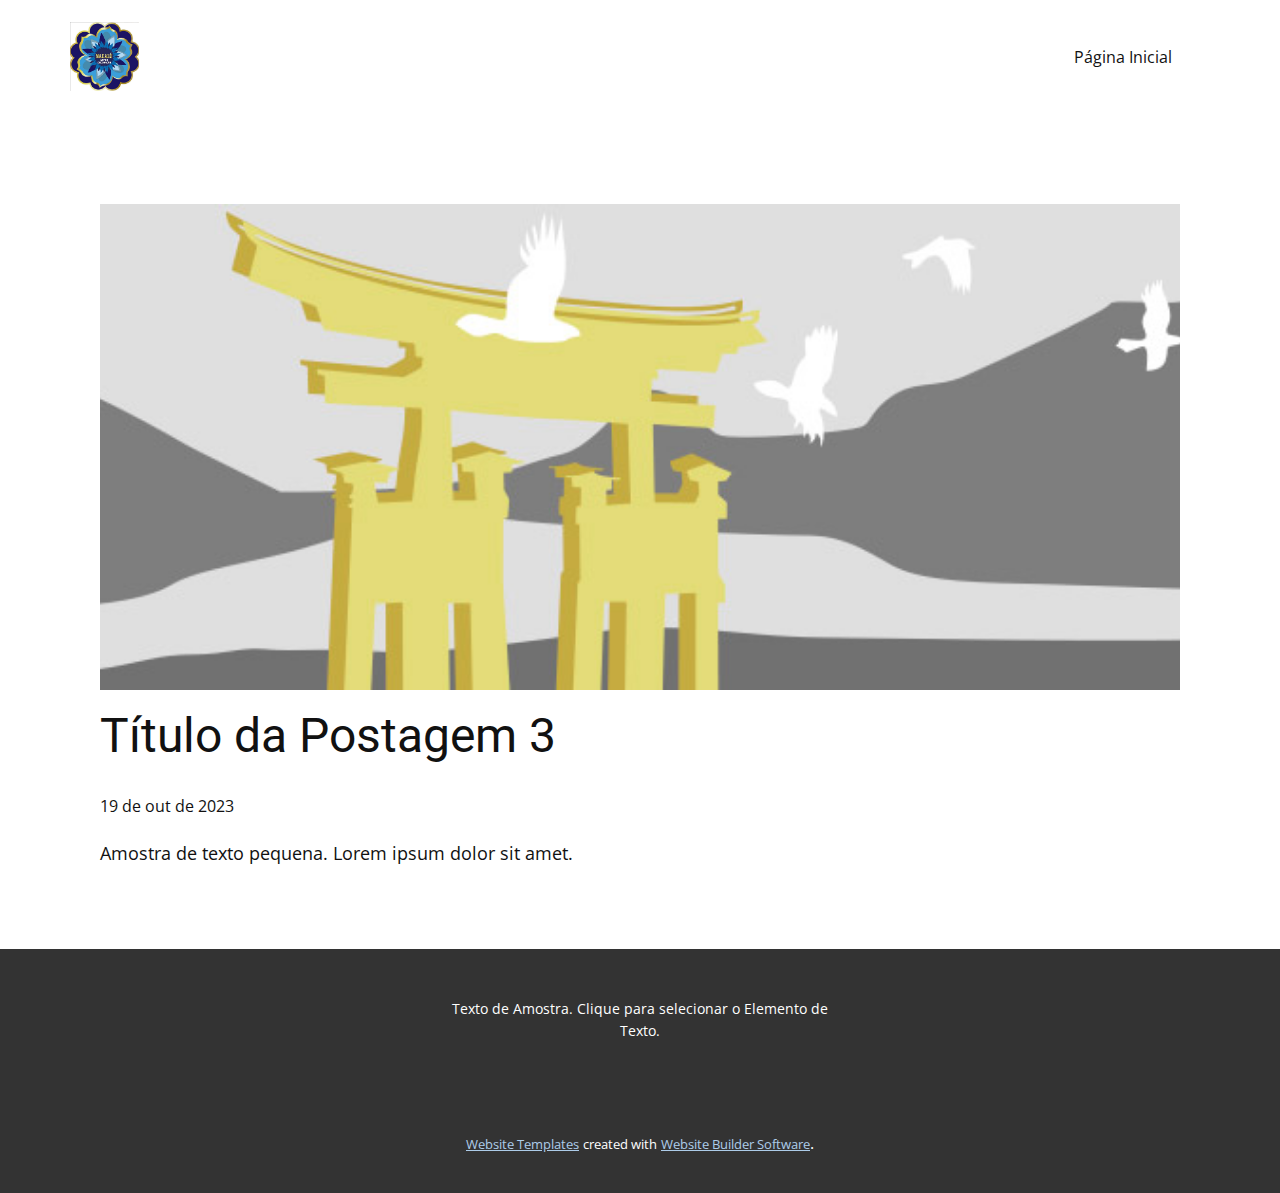
<file: Site1/blog/post-2.html>
<!DOCTYPE html>
<html style="font-size: 16px;" lang="pt"><head>
    <meta name="viewport" content="width=device-width, initial-scale=1.0">
    <meta charset="utf-8">
    <meta name="keywords" content="Título da Postagem 1">
    <meta name="description" content="">
    <title>Título da Postagem 3</title>
    <link rel="stylesheet" href="../nicepage.css" media="screen">
<link rel="stylesheet" href="../Post-Template.css" media="screen">
    <script class="u-script" type="text/javascript" src="../jquery.js" defer=""></script>
    <script class="u-script" type="text/javascript" src="../nicepage.js" defer=""></script>
    <meta name="generator" content="Nicepage 5.20.7, nicepage.com">
    <link id="u-theme-google-font" rel="stylesheet" href="https://fonts.googleapis.com/css?family=Roboto:100,100i,300,300i,400,400i,500,500i,700,700i,900,900i|Open+Sans:300,300i,400,400i,500,500i,600,600i,700,700i,800,800i">
    
    
    
    <script type="application/ld+json">{
		"@context": "http://schema.org",
		"@type": "Organization",
		"name": "",
		"logo": "images/Screenshot_1.png"
}</script>
    <meta name="theme-color" content="#478ac9">
  <meta data-intl-tel-input-cdn-path="intlTelInput/"></head>
  <body data-path-to-root="./" data-include-products="false" class="u-body u-xl-mode" data-lang="pt"><header class="u-clearfix u-header u-header" id="sec-c036"><div class="u-clearfix u-sheet u-sheet-1">
        <a href="https://nicepage.com" class="u-image u-logo u-image-1" data-image-width="916" data-image-height="916">
          <img src="../images/Screenshot_1.png" class="u-logo-image u-logo-image-1">
        </a>
        <nav class="u-menu u-menu-one-level u-offcanvas u-menu-1">
          <div class="menu-collapse" style="font-size: 1rem; letter-spacing: 0px;">
            <a class="u-button-style u-custom-left-right-menu-spacing u-custom-padding-bottom u-custom-top-bottom-menu-spacing u-nav-link u-text-active-palette-1-base u-text-hover-palette-2-base" href="#">
              <svg class="u-svg-link" viewBox="0 0 24 24"><use xmlns:xlink="http://www.w3.org/1999/xlink" xlink:href="#menu-hamburger"></use></svg>
              <svg class="u-svg-content" version="1.1" id="menu-hamburger" viewBox="0 0 16 16" x="0px" y="0px" xmlns:xlink="http://www.w3.org/1999/xlink" xmlns="http://www.w3.org/2000/svg"><g><rect y="1" width="16" height="2"></rect><rect y="7" width="16" height="2"></rect><rect y="13" width="16" height="2"></rect>
</g></svg>
            </a>
          </div>
          <div class="u-custom-menu u-nav-container">
            <ul class="u-nav u-unstyled u-nav-1"><li class="u-nav-item"><a class="u-button-style u-nav-link u-text-active-palette-1-base u-text-hover-palette-2-base" href="../Página-Inicial.html" style="padding: 18px 38px;">Página Inicial</a>
</li></ul>
          </div>
          <div class="u-custom-menu u-nav-container-collapse">
            <div class="u-black u-container-style u-inner-container-layout u-opacity u-opacity-95 u-sidenav">
              <div class="u-inner-container-layout u-sidenav-overflow">
                <div class="u-menu-close"></div>
                <ul class="u-align-center u-nav u-popupmenu-items u-unstyled u-nav-2"><li class="u-nav-item"><a class="u-button-style u-nav-link" href="../Página-Inicial.html">Página Inicial</a>
</li></ul>
              </div>
            </div>
            <div class="u-black u-menu-overlay u-opacity u-opacity-70"></div>
          </div>
        </nav>
      </div></header>
    <section class="u-align-center u-clearfix u-section-1" id="sec-0b0e">
      <div class="u-clearfix u-sheet u-valign-middle-md u-valign-middle-sm u-valign-middle-xs u-sheet-1"><!--post_details--><!--post_details_options_json--><!--{"source":""}--><!--/post_details_options_json--><!--blog_post-->
        <div class="u-container-style u-expanded-width u-post-details u-post-details-1">
          <div class="u-container-layout u-valign-middle u-container-layout-1"><!--blog_post_image-->
            <img alt="" class="u-blog-control u-expanded-width u-image u-image-default u-image-1" src="../images/8ad73f3c.jpeg"><!--/blog_post_image--><!--blog_post_header-->
            <h2 class="u-blog-control u-text u-text-1">Título da Postagem 3</h2><!--/blog_post_header--><!--blog_post_metadata-->
            <div class="u-blog-control u-metadata u-metadata-1"><!--blog_post_metadata_date-->
              <span class="u-meta-date u-meta-icon">19 de out de 2023</span><!--/blog_post_metadata_date--><!--blog_post_metadata_category-->
              <!--/blog_post_metadata_category--><!--blog_post_metadata_comments-->
              <!--/blog_post_metadata_comments-->
            </div><!--/blog_post_metadata--><!--blog_post_content-->
            <div class="u-align-justify u-blog-control u-post-content u-text u-text-2 fr-view">
  Amostra de texto pequena. Lorem ipsum dolor sit amet.
  </div><!--/blog_post_content-->
          </div>
        </div><!--/blog_post--><!--/post_details-->
      </div>
    </section>
    
    
    
    <footer class="u-align-center u-clearfix u-footer u-grey-80 u-footer" id="sec-5997"><div class="u-clearfix u-sheet u-sheet-1">
        <p class="u-small-text u-text u-text-variant u-text-1">Texto de Amostra. Clique para selecionar o Elemento de Texto.</p>
      </div></footer>
    <section class="u-backlink u-clearfix u-grey-80">
      <a class="u-link" href="https://nicepage.com/website-templates" target="_blank">
        <span>Website Templates</span>
      </a>
      <p class="u-text">
        <span>created with</span>
      </p>
      <a class="u-link" href="" target="_blank">
        <span>Website Builder Software</span>
      </a>. 
    </section>
  
</body></html>
</file>
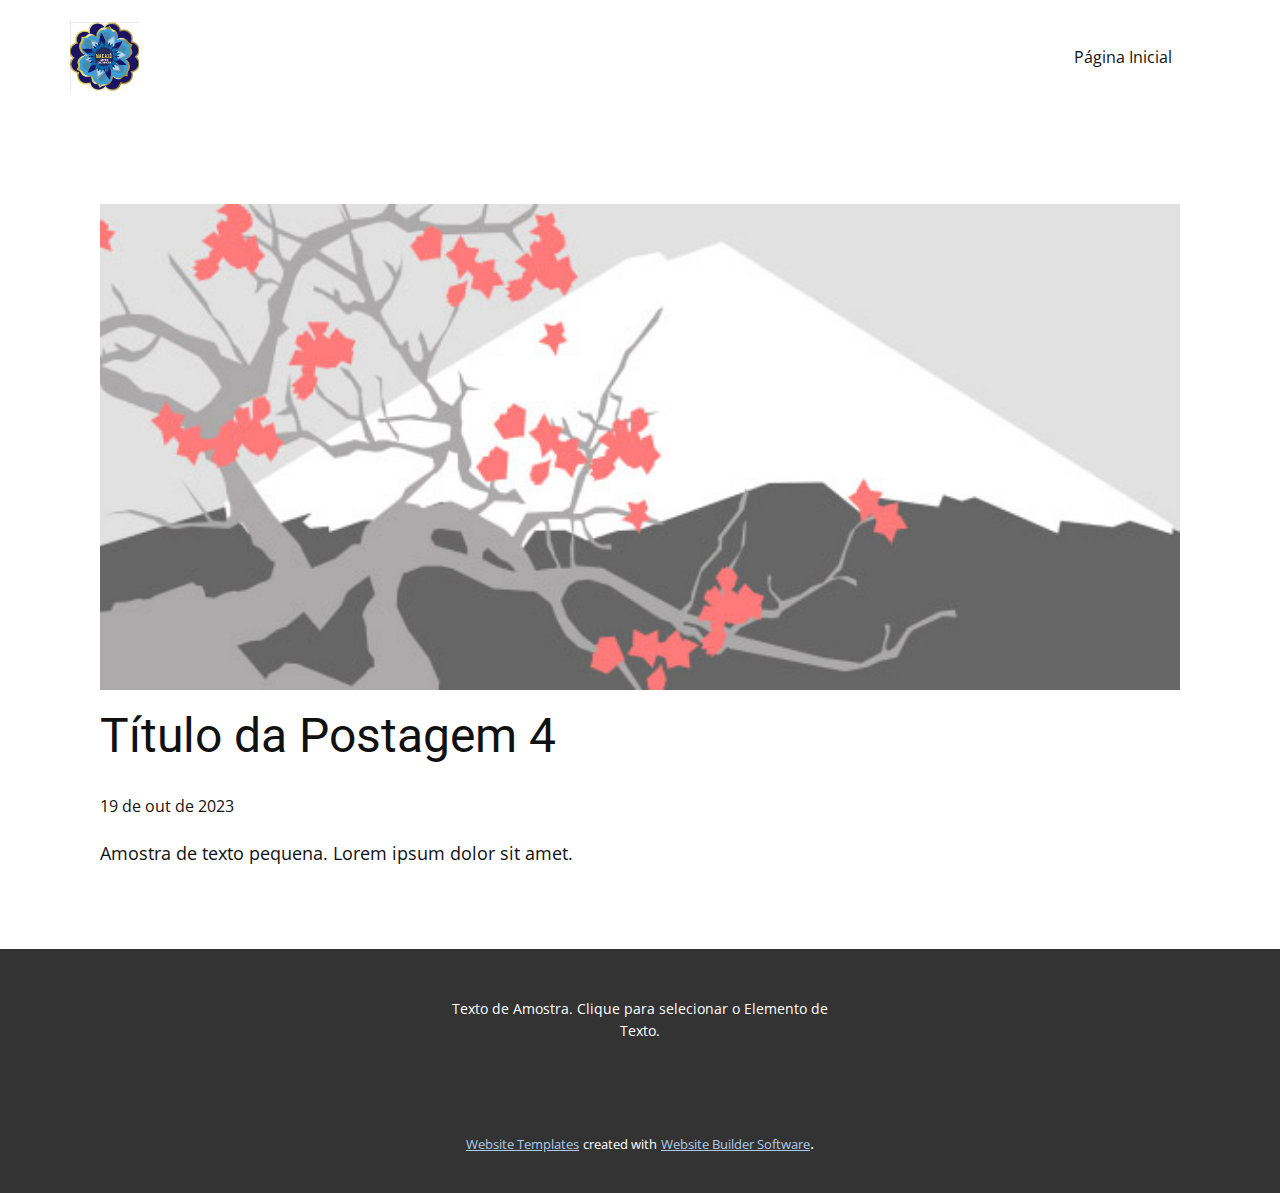
<file: Site1/blog/post-3.html>
<!DOCTYPE html>
<html style="font-size: 16px;" lang="pt"><head>
    <meta name="viewport" content="width=device-width, initial-scale=1.0">
    <meta charset="utf-8">
    <meta name="keywords" content="Título da Postagem 1">
    <meta name="description" content="">
    <title>Título da Postagem 4</title>
    <link rel="stylesheet" href="../nicepage.css" media="screen">
<link rel="stylesheet" href="../Post-Template.css" media="screen">
    <script class="u-script" type="text/javascript" src="../jquery.js" defer=""></script>
    <script class="u-script" type="text/javascript" src="../nicepage.js" defer=""></script>
    <meta name="generator" content="Nicepage 5.20.7, nicepage.com">
    <link id="u-theme-google-font" rel="stylesheet" href="https://fonts.googleapis.com/css?family=Roboto:100,100i,300,300i,400,400i,500,500i,700,700i,900,900i|Open+Sans:300,300i,400,400i,500,500i,600,600i,700,700i,800,800i">
    
    
    
    <script type="application/ld+json">{
		"@context": "http://schema.org",
		"@type": "Organization",
		"name": "",
		"logo": "images/Screenshot_1.png"
}</script>
    <meta name="theme-color" content="#478ac9">
  <meta data-intl-tel-input-cdn-path="intlTelInput/"></head>
  <body data-path-to-root="./" data-include-products="false" class="u-body u-xl-mode" data-lang="pt"><header class="u-clearfix u-header u-header" id="sec-c036"><div class="u-clearfix u-sheet u-sheet-1">
        <a href="https://nicepage.com" class="u-image u-logo u-image-1" data-image-width="916" data-image-height="916">
          <img src="../images/Screenshot_1.png" class="u-logo-image u-logo-image-1">
        </a>
        <nav class="u-menu u-menu-one-level u-offcanvas u-menu-1">
          <div class="menu-collapse" style="font-size: 1rem; letter-spacing: 0px;">
            <a class="u-button-style u-custom-left-right-menu-spacing u-custom-padding-bottom u-custom-top-bottom-menu-spacing u-nav-link u-text-active-palette-1-base u-text-hover-palette-2-base" href="#">
              <svg class="u-svg-link" viewBox="0 0 24 24"><use xmlns:xlink="http://www.w3.org/1999/xlink" xlink:href="#menu-hamburger"></use></svg>
              <svg class="u-svg-content" version="1.1" id="menu-hamburger" viewBox="0 0 16 16" x="0px" y="0px" xmlns:xlink="http://www.w3.org/1999/xlink" xmlns="http://www.w3.org/2000/svg"><g><rect y="1" width="16" height="2"></rect><rect y="7" width="16" height="2"></rect><rect y="13" width="16" height="2"></rect>
</g></svg>
            </a>
          </div>
          <div class="u-custom-menu u-nav-container">
            <ul class="u-nav u-unstyled u-nav-1"><li class="u-nav-item"><a class="u-button-style u-nav-link u-text-active-palette-1-base u-text-hover-palette-2-base" href="../Página-Inicial.html" style="padding: 18px 38px;">Página Inicial</a>
</li></ul>
          </div>
          <div class="u-custom-menu u-nav-container-collapse">
            <div class="u-black u-container-style u-inner-container-layout u-opacity u-opacity-95 u-sidenav">
              <div class="u-inner-container-layout u-sidenav-overflow">
                <div class="u-menu-close"></div>
                <ul class="u-align-center u-nav u-popupmenu-items u-unstyled u-nav-2"><li class="u-nav-item"><a class="u-button-style u-nav-link" href="../Página-Inicial.html">Página Inicial</a>
</li></ul>
              </div>
            </div>
            <div class="u-black u-menu-overlay u-opacity u-opacity-70"></div>
          </div>
        </nav>
      </div></header>
    <section class="u-align-center u-clearfix u-section-1" id="sec-0b0e">
      <div class="u-clearfix u-sheet u-valign-middle-md u-valign-middle-sm u-valign-middle-xs u-sheet-1"><!--post_details--><!--post_details_options_json--><!--{"source":""}--><!--/post_details_options_json--><!--blog_post-->
        <div class="u-container-style u-expanded-width u-post-details u-post-details-1">
          <div class="u-container-layout u-valign-middle u-container-layout-1"><!--blog_post_image-->
            <img alt="" class="u-blog-control u-expanded-width u-image u-image-default u-image-1" src="../images/0fd3416c.jpeg"><!--/blog_post_image--><!--blog_post_header-->
            <h2 class="u-blog-control u-text u-text-1">Título da Postagem 4</h2><!--/blog_post_header--><!--blog_post_metadata-->
            <div class="u-blog-control u-metadata u-metadata-1"><!--blog_post_metadata_date-->
              <span class="u-meta-date u-meta-icon">19 de out de 2023</span><!--/blog_post_metadata_date--><!--blog_post_metadata_category-->
              <!--/blog_post_metadata_category--><!--blog_post_metadata_comments-->
              <!--/blog_post_metadata_comments-->
            </div><!--/blog_post_metadata--><!--blog_post_content-->
            <div class="u-align-justify u-blog-control u-post-content u-text u-text-2 fr-view">
  Amostra de texto pequena. Lorem ipsum dolor sit amet.
  </div><!--/blog_post_content-->
          </div>
        </div><!--/blog_post--><!--/post_details-->
      </div>
    </section>
    
    
    
    <footer class="u-align-center u-clearfix u-footer u-grey-80 u-footer" id="sec-5997"><div class="u-clearfix u-sheet u-sheet-1">
        <p class="u-small-text u-text u-text-variant u-text-1">Texto de Amostra. Clique para selecionar o Elemento de Texto.</p>
      </div></footer>
    <section class="u-backlink u-clearfix u-grey-80">
      <a class="u-link" href="https://nicepage.com/website-templates" target="_blank">
        <span>Website Templates</span>
      </a>
      <p class="u-text">
        <span>created with</span>
      </p>
      <a class="u-link" href="" target="_blank">
        <span>Website Builder Software</span>
      </a>. 
    </section>
  
</body></html>
</file>
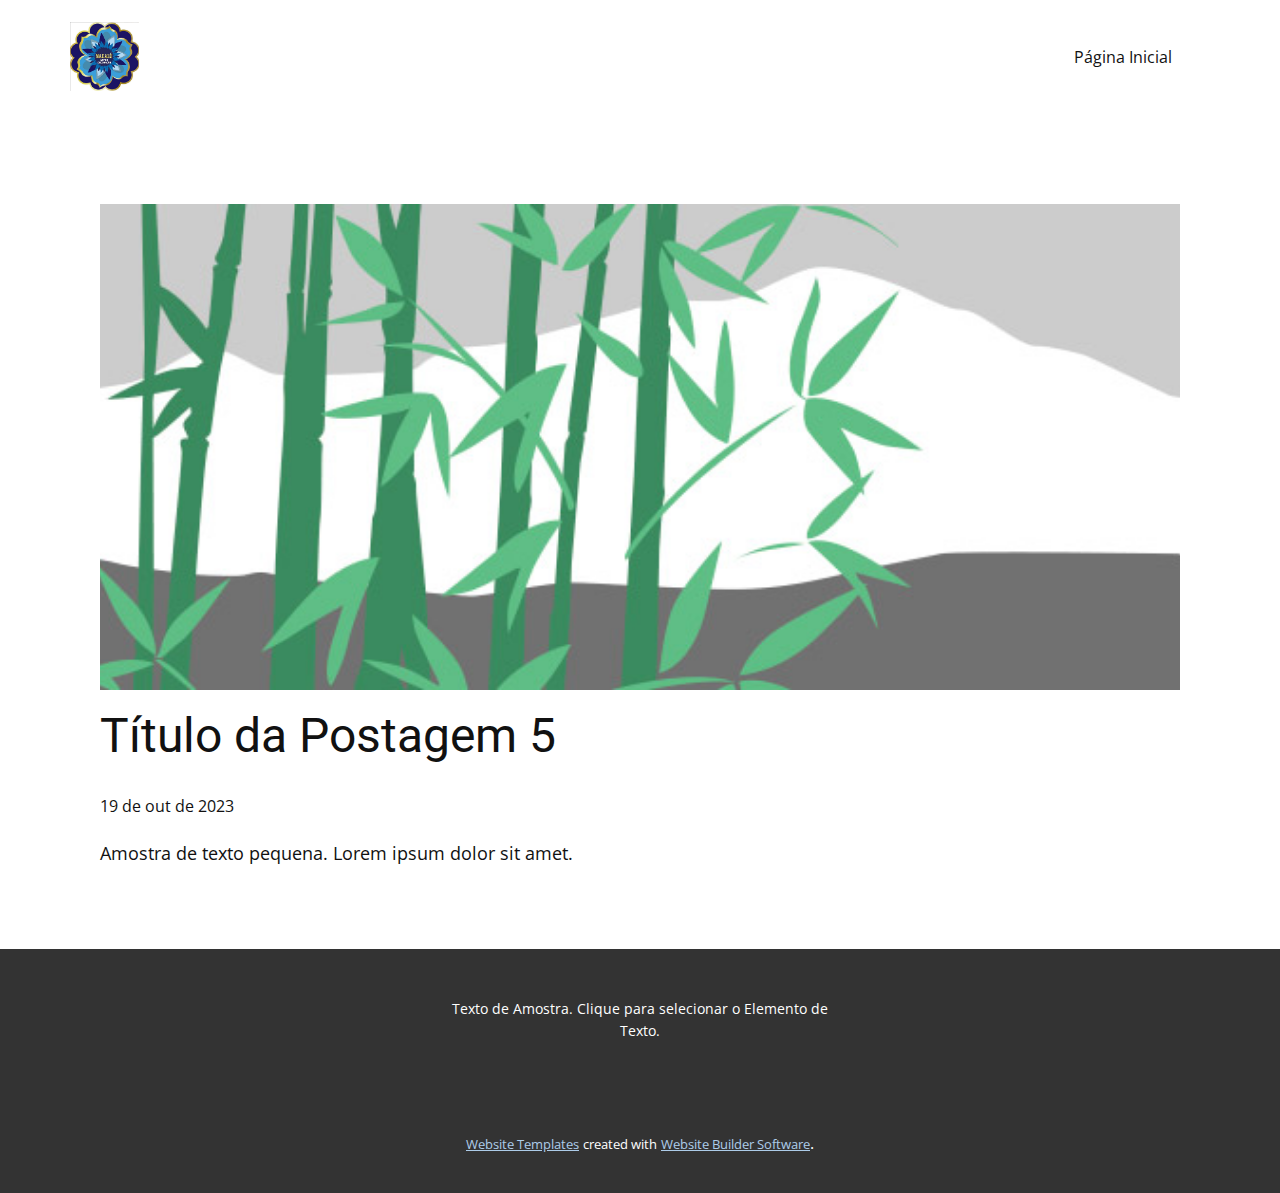
<file: Site1/blog/post-4.html>
<!DOCTYPE html>
<html style="font-size: 16px;" lang="pt"><head>
    <meta name="viewport" content="width=device-width, initial-scale=1.0">
    <meta charset="utf-8">
    <meta name="keywords" content="Título da Postagem 1">
    <meta name="description" content="">
    <title>Título da Postagem 5</title>
    <link rel="stylesheet" href="../nicepage.css" media="screen">
<link rel="stylesheet" href="../Post-Template.css" media="screen">
    <script class="u-script" type="text/javascript" src="../jquery.js" defer=""></script>
    <script class="u-script" type="text/javascript" src="../nicepage.js" defer=""></script>
    <meta name="generator" content="Nicepage 5.20.7, nicepage.com">
    <link id="u-theme-google-font" rel="stylesheet" href="https://fonts.googleapis.com/css?family=Roboto:100,100i,300,300i,400,400i,500,500i,700,700i,900,900i|Open+Sans:300,300i,400,400i,500,500i,600,600i,700,700i,800,800i">
    
    
    
    <script type="application/ld+json">{
		"@context": "http://schema.org",
		"@type": "Organization",
		"name": "",
		"logo": "images/Screenshot_1.png"
}</script>
    <meta name="theme-color" content="#478ac9">
  <meta data-intl-tel-input-cdn-path="intlTelInput/"></head>
  <body data-path-to-root="./" data-include-products="false" class="u-body u-xl-mode" data-lang="pt"><header class="u-clearfix u-header u-header" id="sec-c036"><div class="u-clearfix u-sheet u-sheet-1">
        <a href="https://nicepage.com" class="u-image u-logo u-image-1" data-image-width="916" data-image-height="916">
          <img src="../images/Screenshot_1.png" class="u-logo-image u-logo-image-1">
        </a>
        <nav class="u-menu u-menu-one-level u-offcanvas u-menu-1">
          <div class="menu-collapse" style="font-size: 1rem; letter-spacing: 0px;">
            <a class="u-button-style u-custom-left-right-menu-spacing u-custom-padding-bottom u-custom-top-bottom-menu-spacing u-nav-link u-text-active-palette-1-base u-text-hover-palette-2-base" href="#">
              <svg class="u-svg-link" viewBox="0 0 24 24"><use xmlns:xlink="http://www.w3.org/1999/xlink" xlink:href="#menu-hamburger"></use></svg>
              <svg class="u-svg-content" version="1.1" id="menu-hamburger" viewBox="0 0 16 16" x="0px" y="0px" xmlns:xlink="http://www.w3.org/1999/xlink" xmlns="http://www.w3.org/2000/svg"><g><rect y="1" width="16" height="2"></rect><rect y="7" width="16" height="2"></rect><rect y="13" width="16" height="2"></rect>
</g></svg>
            </a>
          </div>
          <div class="u-custom-menu u-nav-container">
            <ul class="u-nav u-unstyled u-nav-1"><li class="u-nav-item"><a class="u-button-style u-nav-link u-text-active-palette-1-base u-text-hover-palette-2-base" href="../Página-Inicial.html" style="padding: 18px 38px;">Página Inicial</a>
</li></ul>
          </div>
          <div class="u-custom-menu u-nav-container-collapse">
            <div class="u-black u-container-style u-inner-container-layout u-opacity u-opacity-95 u-sidenav">
              <div class="u-inner-container-layout u-sidenav-overflow">
                <div class="u-menu-close"></div>
                <ul class="u-align-center u-nav u-popupmenu-items u-unstyled u-nav-2"><li class="u-nav-item"><a class="u-button-style u-nav-link" href="../Página-Inicial.html">Página Inicial</a>
</li></ul>
              </div>
            </div>
            <div class="u-black u-menu-overlay u-opacity u-opacity-70"></div>
          </div>
        </nav>
      </div></header>
    <section class="u-align-center u-clearfix u-section-1" id="sec-0b0e">
      <div class="u-clearfix u-sheet u-valign-middle-md u-valign-middle-sm u-valign-middle-xs u-sheet-1"><!--post_details--><!--post_details_options_json--><!--{"source":""}--><!--/post_details_options_json--><!--blog_post-->
        <div class="u-container-style u-expanded-width u-post-details u-post-details-1">
          <div class="u-container-layout u-valign-middle u-container-layout-1"><!--blog_post_image-->
            <img alt="" class="u-blog-control u-expanded-width u-image u-image-default u-image-1" src="../images/68f64b9d.jpeg"><!--/blog_post_image--><!--blog_post_header-->
            <h2 class="u-blog-control u-text u-text-1">Título da Postagem 5</h2><!--/blog_post_header--><!--blog_post_metadata-->
            <div class="u-blog-control u-metadata u-metadata-1"><!--blog_post_metadata_date-->
              <span class="u-meta-date u-meta-icon">19 de out de 2023</span><!--/blog_post_metadata_date--><!--blog_post_metadata_category-->
              <!--/blog_post_metadata_category--><!--blog_post_metadata_comments-->
              <!--/blog_post_metadata_comments-->
            </div><!--/blog_post_metadata--><!--blog_post_content-->
            <div class="u-align-justify u-blog-control u-post-content u-text u-text-2 fr-view">
  Amostra de texto pequena. Lorem ipsum dolor sit amet.
  </div><!--/blog_post_content-->
          </div>
        </div><!--/blog_post--><!--/post_details-->
      </div>
    </section>
    
    
    
    <footer class="u-align-center u-clearfix u-footer u-grey-80 u-footer" id="sec-5997"><div class="u-clearfix u-sheet u-sheet-1">
        <p class="u-small-text u-text u-text-variant u-text-1">Texto de Amostra. Clique para selecionar o Elemento de Texto.</p>
      </div></footer>
    <section class="u-backlink u-clearfix u-grey-80">
      <a class="u-link" href="https://nicepage.com/website-templates" target="_blank">
        <span>Website Templates</span>
      </a>
      <p class="u-text">
        <span>created with</span>
      </p>
      <a class="u-link" href="" target="_blank">
        <span>Website Builder Software</span>
      </a>. 
    </section>
  
</body></html>
</file>
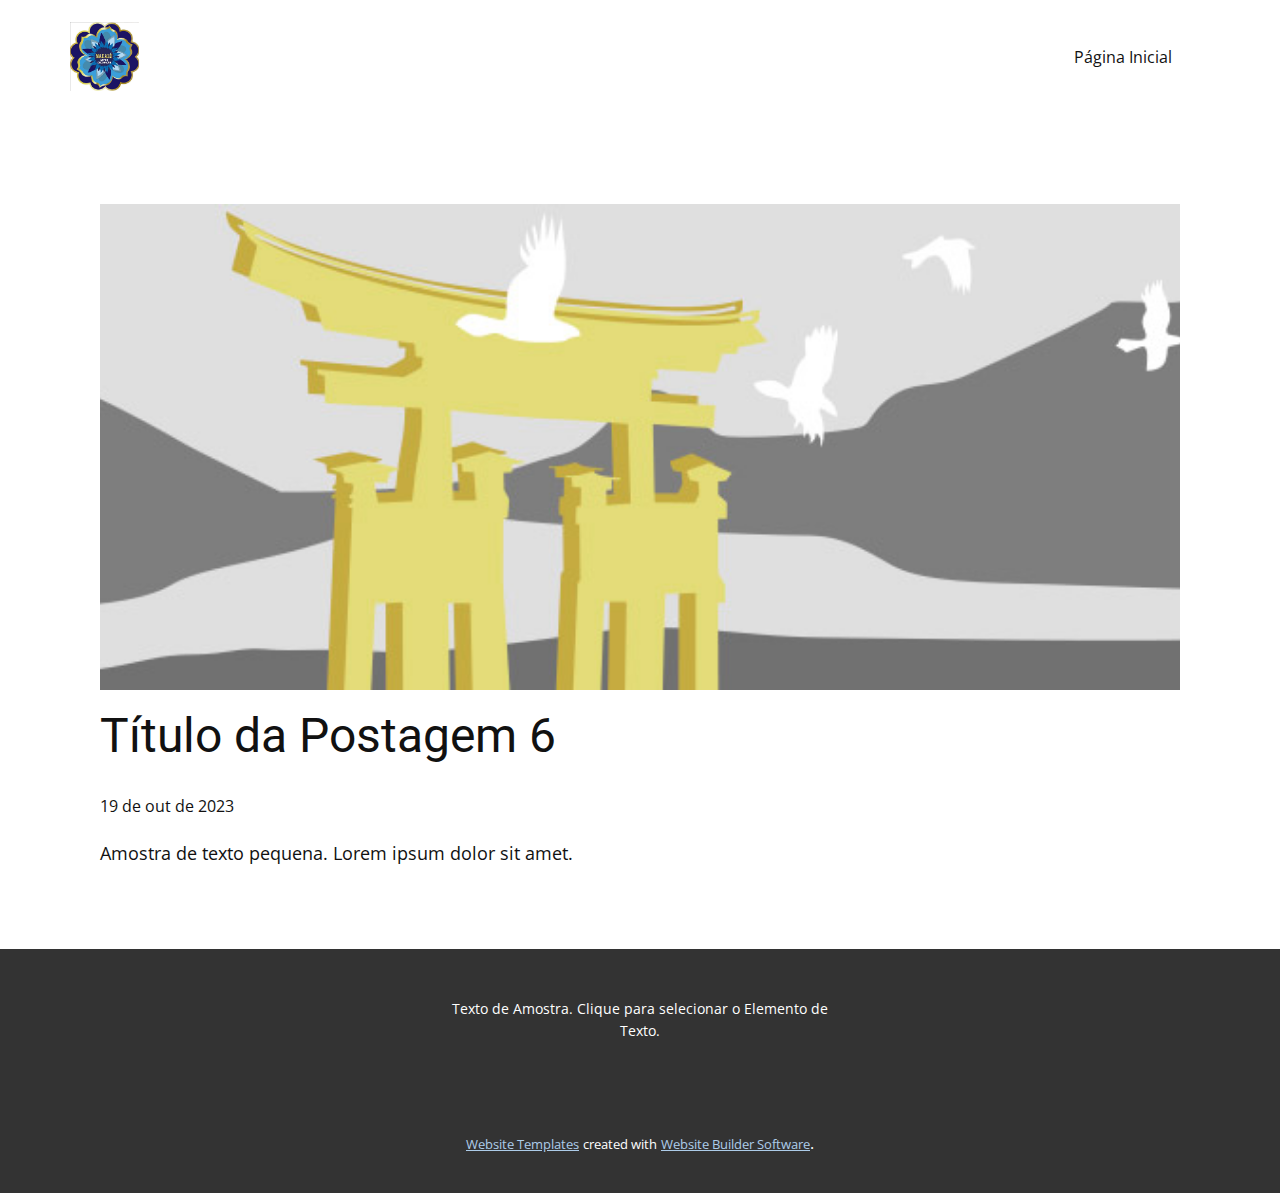
<file: Site1/blog/post-5.html>
<!DOCTYPE html>
<html style="font-size: 16px;" lang="pt"><head>
    <meta name="viewport" content="width=device-width, initial-scale=1.0">
    <meta charset="utf-8">
    <meta name="keywords" content="Título da Postagem 1">
    <meta name="description" content="">
    <title>Título da Postagem 6</title>
    <link rel="stylesheet" href="../nicepage.css" media="screen">
<link rel="stylesheet" href="../Post-Template.css" media="screen">
    <script class="u-script" type="text/javascript" src="../jquery.js" defer=""></script>
    <script class="u-script" type="text/javascript" src="../nicepage.js" defer=""></script>
    <meta name="generator" content="Nicepage 5.20.7, nicepage.com">
    <link id="u-theme-google-font" rel="stylesheet" href="https://fonts.googleapis.com/css?family=Roboto:100,100i,300,300i,400,400i,500,500i,700,700i,900,900i|Open+Sans:300,300i,400,400i,500,500i,600,600i,700,700i,800,800i">
    
    
    
    <script type="application/ld+json">{
		"@context": "http://schema.org",
		"@type": "Organization",
		"name": "",
		"logo": "images/Screenshot_1.png"
}</script>
    <meta name="theme-color" content="#478ac9">
  <meta data-intl-tel-input-cdn-path="intlTelInput/"></head>
  <body data-path-to-root="./" data-include-products="false" class="u-body u-xl-mode" data-lang="pt"><header class="u-clearfix u-header u-header" id="sec-c036"><div class="u-clearfix u-sheet u-sheet-1">
        <a href="https://nicepage.com" class="u-image u-logo u-image-1" data-image-width="916" data-image-height="916">
          <img src="../images/Screenshot_1.png" class="u-logo-image u-logo-image-1">
        </a>
        <nav class="u-menu u-menu-one-level u-offcanvas u-menu-1">
          <div class="menu-collapse" style="font-size: 1rem; letter-spacing: 0px;">
            <a class="u-button-style u-custom-left-right-menu-spacing u-custom-padding-bottom u-custom-top-bottom-menu-spacing u-nav-link u-text-active-palette-1-base u-text-hover-palette-2-base" href="#">
              <svg class="u-svg-link" viewBox="0 0 24 24"><use xmlns:xlink="http://www.w3.org/1999/xlink" xlink:href="#menu-hamburger"></use></svg>
              <svg class="u-svg-content" version="1.1" id="menu-hamburger" viewBox="0 0 16 16" x="0px" y="0px" xmlns:xlink="http://www.w3.org/1999/xlink" xmlns="http://www.w3.org/2000/svg"><g><rect y="1" width="16" height="2"></rect><rect y="7" width="16" height="2"></rect><rect y="13" width="16" height="2"></rect>
</g></svg>
            </a>
          </div>
          <div class="u-custom-menu u-nav-container">
            <ul class="u-nav u-unstyled u-nav-1"><li class="u-nav-item"><a class="u-button-style u-nav-link u-text-active-palette-1-base u-text-hover-palette-2-base" href="../Página-Inicial.html" style="padding: 18px 38px;">Página Inicial</a>
</li></ul>
          </div>
          <div class="u-custom-menu u-nav-container-collapse">
            <div class="u-black u-container-style u-inner-container-layout u-opacity u-opacity-95 u-sidenav">
              <div class="u-inner-container-layout u-sidenav-overflow">
                <div class="u-menu-close"></div>
                <ul class="u-align-center u-nav u-popupmenu-items u-unstyled u-nav-2"><li class="u-nav-item"><a class="u-button-style u-nav-link" href="../Página-Inicial.html">Página Inicial</a>
</li></ul>
              </div>
            </div>
            <div class="u-black u-menu-overlay u-opacity u-opacity-70"></div>
          </div>
        </nav>
      </div></header>
    <section class="u-align-center u-clearfix u-section-1" id="sec-0b0e">
      <div class="u-clearfix u-sheet u-valign-middle-md u-valign-middle-sm u-valign-middle-xs u-sheet-1"><!--post_details--><!--post_details_options_json--><!--{"source":""}--><!--/post_details_options_json--><!--blog_post-->
        <div class="u-container-style u-expanded-width u-post-details u-post-details-1">
          <div class="u-container-layout u-valign-middle u-container-layout-1"><!--blog_post_image-->
            <img alt="" class="u-blog-control u-expanded-width u-image u-image-default u-image-1" src="../images/8ad73f3c.jpeg"><!--/blog_post_image--><!--blog_post_header-->
            <h2 class="u-blog-control u-text u-text-1">Título da Postagem 6</h2><!--/blog_post_header--><!--blog_post_metadata-->
            <div class="u-blog-control u-metadata u-metadata-1"><!--blog_post_metadata_date-->
              <span class="u-meta-date u-meta-icon">19 de out de 2023</span><!--/blog_post_metadata_date--><!--blog_post_metadata_category-->
              <!--/blog_post_metadata_category--><!--blog_post_metadata_comments-->
              <!--/blog_post_metadata_comments-->
            </div><!--/blog_post_metadata--><!--blog_post_content-->
            <div class="u-align-justify u-blog-control u-post-content u-text u-text-2 fr-view">
  Amostra de texto pequena. Lorem ipsum dolor sit amet.
  </div><!--/blog_post_content-->
          </div>
        </div><!--/blog_post--><!--/post_details-->
      </div>
    </section>
    
    
    
    <footer class="u-align-center u-clearfix u-footer u-grey-80 u-footer" id="sec-5997"><div class="u-clearfix u-sheet u-sheet-1">
        <p class="u-small-text u-text u-text-variant u-text-1">Texto de Amostra. Clique para selecionar o Elemento de Texto.</p>
      </div></footer>
    <section class="u-backlink u-clearfix u-grey-80">
      <a class="u-link" href="https://nicepage.com/website-templates" target="_blank">
        <span>Website Templates</span>
      </a>
      <p class="u-text">
        <span>created with</span>
      </p>
      <a class="u-link" href="" target="_blank">
        <span>Website Builder Software</span>
      </a>. 
    </section>
  
</body></html>
</file>
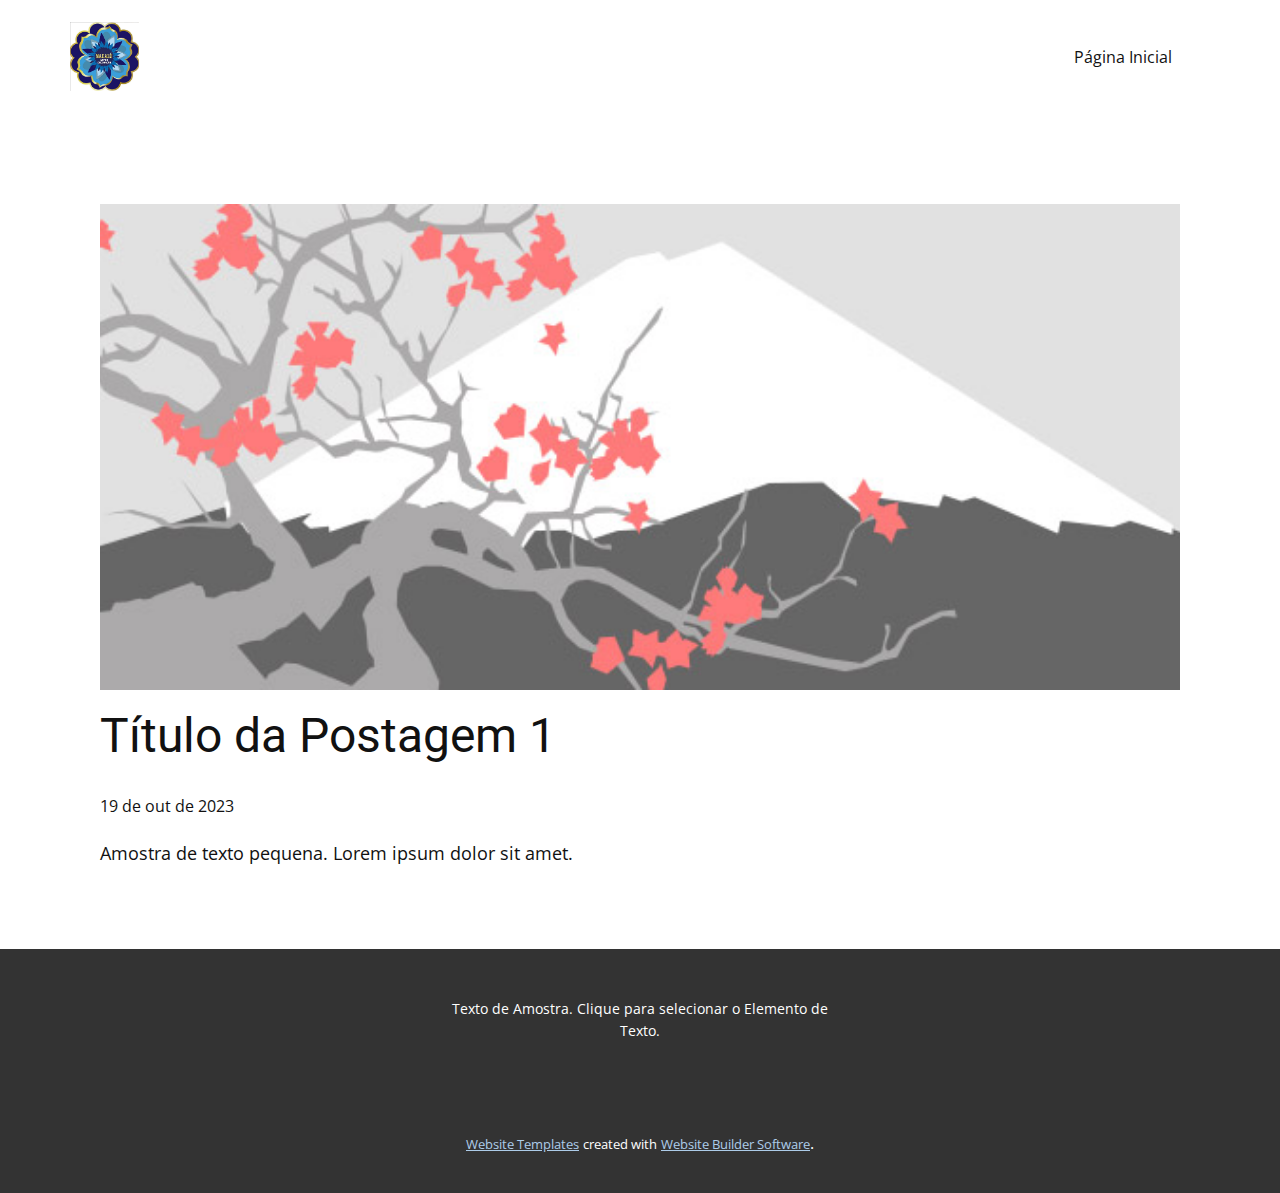
<file: Site1/blog/post.html>
<!DOCTYPE html>
<html style="font-size: 16px;" lang="pt"><head>
    <meta name="viewport" content="width=device-width, initial-scale=1.0">
    <meta charset="utf-8">
    <meta name="keywords" content="Título da Postagem 1">
    <meta name="description" content="">
    <title>Título da Postagem 1</title>
    <link rel="stylesheet" href="../nicepage.css" media="screen">
<link rel="stylesheet" href="../Post-Template.css" media="screen">
    <script class="u-script" type="text/javascript" src="../jquery.js" defer=""></script>
    <script class="u-script" type="text/javascript" src="../nicepage.js" defer=""></script>
    <meta name="generator" content="Nicepage 5.20.7, nicepage.com">
    <link id="u-theme-google-font" rel="stylesheet" href="https://fonts.googleapis.com/css?family=Roboto:100,100i,300,300i,400,400i,500,500i,700,700i,900,900i|Open+Sans:300,300i,400,400i,500,500i,600,600i,700,700i,800,800i">
    
    
    
    <script type="application/ld+json">{
		"@context": "http://schema.org",
		"@type": "Organization",
		"name": "",
		"logo": "images/Screenshot_1.png"
}</script>
    <meta name="theme-color" content="#478ac9">
  <meta data-intl-tel-input-cdn-path="intlTelInput/"></head>
  <body data-path-to-root="./" data-include-products="false" class="u-body u-xl-mode" data-lang="pt"><header class="u-clearfix u-header u-header" id="sec-c036"><div class="u-clearfix u-sheet u-sheet-1">
        <a href="https://nicepage.com" class="u-image u-logo u-image-1" data-image-width="916" data-image-height="916">
          <img src="../images/Screenshot_1.png" class="u-logo-image u-logo-image-1">
        </a>
        <nav class="u-menu u-menu-one-level u-offcanvas u-menu-1">
          <div class="menu-collapse" style="font-size: 1rem; letter-spacing: 0px;">
            <a class="u-button-style u-custom-left-right-menu-spacing u-custom-padding-bottom u-custom-top-bottom-menu-spacing u-nav-link u-text-active-palette-1-base u-text-hover-palette-2-base" href="#">
              <svg class="u-svg-link" viewBox="0 0 24 24"><use xmlns:xlink="http://www.w3.org/1999/xlink" xlink:href="#menu-hamburger"></use></svg>
              <svg class="u-svg-content" version="1.1" id="menu-hamburger" viewBox="0 0 16 16" x="0px" y="0px" xmlns:xlink="http://www.w3.org/1999/xlink" xmlns="http://www.w3.org/2000/svg"><g><rect y="1" width="16" height="2"></rect><rect y="7" width="16" height="2"></rect><rect y="13" width="16" height="2"></rect>
</g></svg>
            </a>
          </div>
          <div class="u-custom-menu u-nav-container">
            <ul class="u-nav u-unstyled u-nav-1"><li class="u-nav-item"><a class="u-button-style u-nav-link u-text-active-palette-1-base u-text-hover-palette-2-base" href="../Página-Inicial.html" style="padding: 18px 38px;">Página Inicial</a>
</li></ul>
          </div>
          <div class="u-custom-menu u-nav-container-collapse">
            <div class="u-black u-container-style u-inner-container-layout u-opacity u-opacity-95 u-sidenav">
              <div class="u-inner-container-layout u-sidenav-overflow">
                <div class="u-menu-close"></div>
                <ul class="u-align-center u-nav u-popupmenu-items u-unstyled u-nav-2"><li class="u-nav-item"><a class="u-button-style u-nav-link" href="../Página-Inicial.html">Página Inicial</a>
</li></ul>
              </div>
            </div>
            <div class="u-black u-menu-overlay u-opacity u-opacity-70"></div>
          </div>
        </nav>
      </div></header>
    <section class="u-align-center u-clearfix u-section-1" id="sec-0b0e">
      <div class="u-clearfix u-sheet u-valign-middle-md u-valign-middle-sm u-valign-middle-xs u-sheet-1"><!--post_details--><!--post_details_options_json--><!--{"source":""}--><!--/post_details_options_json--><!--blog_post-->
        <div class="u-container-style u-expanded-width u-post-details u-post-details-1">
          <div class="u-container-layout u-valign-middle u-container-layout-1"><!--blog_post_image-->
            <img alt="" class="u-blog-control u-expanded-width u-image u-image-default u-image-1" src="../images/0fd3416c.jpeg"><!--/blog_post_image--><!--blog_post_header-->
            <h2 class="u-blog-control u-text u-text-1">Título da Postagem 1</h2><!--/blog_post_header--><!--blog_post_metadata-->
            <div class="u-blog-control u-metadata u-metadata-1"><!--blog_post_metadata_date-->
              <span class="u-meta-date u-meta-icon">19 de out de 2023</span><!--/blog_post_metadata_date--><!--blog_post_metadata_category-->
              <!--/blog_post_metadata_category--><!--blog_post_metadata_comments-->
              <!--/blog_post_metadata_comments-->
            </div><!--/blog_post_metadata--><!--blog_post_content-->
            <div class="u-align-justify u-blog-control u-post-content u-text u-text-2 fr-view">
  Amostra de texto pequena. Lorem ipsum dolor sit amet.
  </div><!--/blog_post_content-->
          </div>
        </div><!--/blog_post--><!--/post_details-->
      </div>
    </section>
    
    
    
    <footer class="u-align-center u-clearfix u-footer u-grey-80 u-footer" id="sec-5997"><div class="u-clearfix u-sheet u-sheet-1">
        <p class="u-small-text u-text u-text-variant u-text-1">Texto de Amostra. Clique para selecionar o Elemento de Texto.</p>
      </div></footer>
    <section class="u-backlink u-clearfix u-grey-80">
      <a class="u-link" href="https://nicepage.com/website-templates" target="_blank">
        <span>Website Templates</span>
      </a>
      <p class="u-text">
        <span>created with</span>
      </p>
      <a class="u-link" href="" target="_blank">
        <span>Website Builder Software</span>
      </a>. 
    </section>
  
</body></html>
</file>
